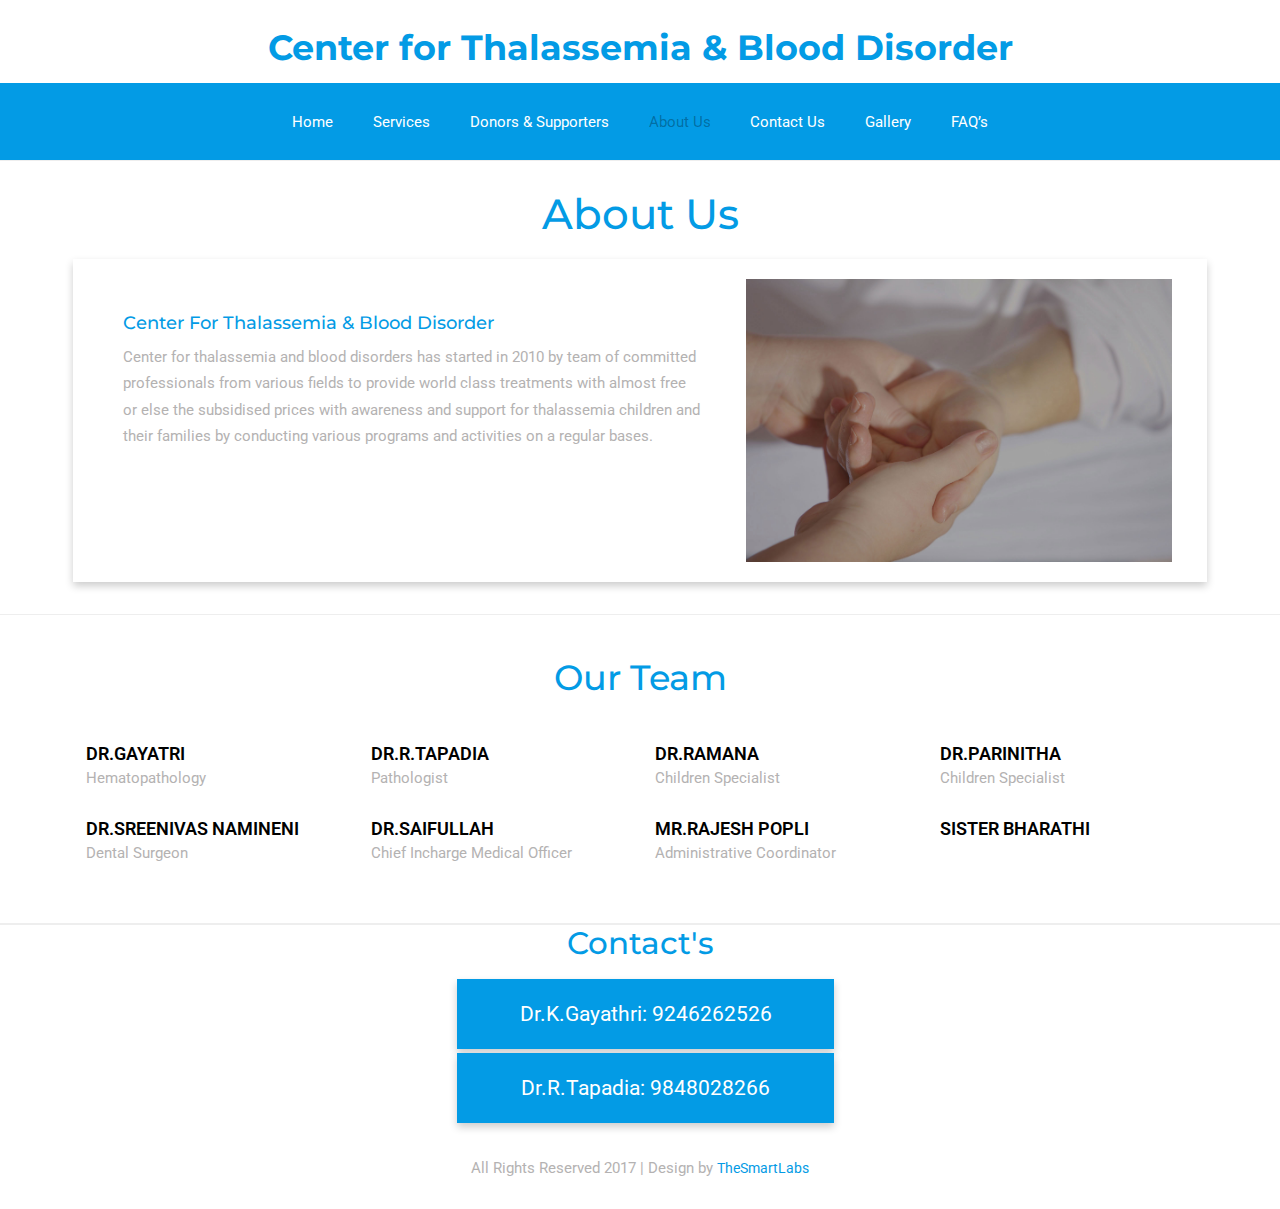
<file: about.html>
<!DOCTYPE html>
<html>
<head>
<title>Center for Thalassemia & Blood Disorder</title>
<link href="css/bootstrap.css" rel="stylesheet" type="text/css" media="all" />
<!-- jQuery (necessary for Bootstrap's JavaScript plugins) -->
<script src="js/jquery.min.js"></script>
<!-- Custom Theme files -->
<!--theme-style-->
<link href="css/style.css" rel="stylesheet" type="text/css" media="all" />
<!--//theme-style-->
<meta name="viewport" content="width=device-width, initial-scale=1">
<meta http-equiv="Content-Type" content="text/html; charset=utf-8" />
<meta name="keywords" content="" />
<script type="application/x-javascript"> addEventListener("load", function() { setTimeout(hideURLbar, 0); }, false); function hideURLbar(){ window.scrollTo(0,1); } </script>
<!--fonts-->
<link href='http://fonts.googleapis.com/css?family=Montserrat:400,700' rel='stylesheet' type='text/css'>
<link href='http://fonts.googleapis.com/css?family=Roboto:400,100,300,500,700,900' rel='stylesheet' type='text/css'>
<!--//fonts-->
<script src="js/responsiveslides.min.js"></script>
<script>
    $(function () {
      $("#slider").responsiveSlides({
      	auto: true,
      	nav: true,
      	speed: 500,
        namespace: "callbacks",
        pager: true,
      });
    });
  </script>
</head>
<body>
<!--header-->
	<div class="header">

		<div class="header-bottom">
			<div class="container">
				<div class="logo">
					<h1><a href="index.html">Center for Thalassemia & Blood Disorder</a></h1>

				</div>
			</div>
		</div>
    <div class="header-top">
  		<div class="container">

				<div class="top-nav">
					<span class="menu"><img src="images/menu.png" alt=""> </span>

          <ul>
            <li><a href="index.html">Home</a><span></span></li>

            <li><a href="services.html">Services</a><span></span></li>
            <li><a href="donor.html">Donors & Supporters</a><span></span></li>
            <li><a href="about.html" style="color:rgba(0, 0, 0, 0.3);">About Us</a><span></span></li>
            <li><a href="contact.html">Contact Us</a><span></span></li>
            <li><a href="gallery.html" >Gallery</a></li>
            <li><a href="faq.html">FAQ’s</a></li>
          </ul>
					<!--script-->
				<script>
					$("span.menu").click(function(){
						$(".top-nav ul").slideToggle(500, function(){
						});
					});
			</script>
				</div>

  			</div>
  		</div>
	</div>
	  	  <!---->

	<div class="about">
			<div class="container">
				<div class="about-left">
					<h2>About Us</h2>
						<div class="card about-bottom">
							<div class="col-md-7 about-grid" style="padding: 30px;">
								<h6><a href="index.html">Center For Thalassemia & Blood Disorder</a></h6>
								<p>Center for thalassemia and blood disorders has started in 2010 by team of committed professionals from various fields to provide world class treatments with almost free or else the subsidised prices with awareness and support for thalassemia children and their families by conducting various programs and activities on a regular bases.</p>
							</div>
							<div class="col-md-5 about-grid1">
								<a href="single.html" >
									<img src="images/1m.jpg" alt="" class="img-responsive ">
								</a>
							</div>
						<div class="clearfix"> </div>
					</div>
				</div>
			</div>
			<!---->
			<div class=" in-profile">
			<div class="container">
				<h3 style="text-align:center;">Our Team</h3>
				<div class="team-left ">
					<div class="col-md-3 team-top">
					<a href="single.html"><!--<img class="img-responsive" src="images/te3.jpg" alt="">--></a>
						<h6>Dr.Gayatri</h6>
						<p>Hematopathology</p>
					</div>
					<div class="col-md-3 team-top ">
						<a href="single.html"><!--<img class="img-responsive  " src="images/te3.jpg" alt="">--></a>
						<h6>Dr.R.Tapadia</h6>
						<p>Pathologist</p>
					</div>
					<div class="col-md-3 team-top">
						<a href="single.html"><!--<img class="img-responsive  " src="images/te3.jpg" alt="">--></a>
						<h6>Dr.Ramana</h6>
						<p>Children Specialist</p>
					</div>
					<div class="col-md-3 team-top">
						<a href="single.html"><!--<img class="img-responsive  " src="images/te3.jpg" alt="">--></a>
						<h6>Dr.Parinitha</h6>
						<p>Children Specialist</p>
					</div>
					<div class="col-md-3 team-top" style="margin-top:10px;">
						<a href="single.html"><!--<img class="img-responsive  " src="images/te3.jpg" alt="">--></a>
						<h6>Dr.Sreenivas Namineni</h6>
						<p>Dental Surgeon</p>
					</div>
					<div class="col-md-3 team-top" style="margin-top:10px;">
						<a href="single.html"><!--<img class="img-responsive  " src="images/te3.jpg" alt="">--></a>
						<h6>Dr.Saifullah</h6>
						<p>Chief Incharge Medical Officer</p>
					</div>
					<div class="col-md-3 team-top" style="margin-top:10px;">
						<a href="single.html"><!--<img class="img-responsive  " src="images/te3.jpg" alt="">--></a>
						<h6>Mr.Rajesh Popli</h6>
						<p>Administrative Coordinator</p>
					</div>
					<div class="col-md-3 team-top" style="margin-top:10px;">
						<a href="single.html"><!--<img class="img-responsive  " src="images/te3.jpg" alt="">--></a>
						<h6>Sister Bharathi</h6>

					</div>
					<div class="clearfix"> </div>
				</div>
			</div>
			</div>
			<!---->

		<!---->
</div>
<div class="footer">
<div class="footer-mid">
		<div class="container">

      <div class="col-md-12 col-xs-12 grid1">
        <h3 style="text-align:center;font-size:2.2em;">Contact's</h3>

  <div class="row col-md-offset-4">
  <div class="col-md-6 card" style="background:#039BE5">
        <p style="text-align:center;color:#fff">Dr.K.Gayathri: <a href="tel:9246262526" style="color:#fff">9246262526</a></p>

      </div>
      <div class="col-md-6 card" style="background:#039BE5;">
        <p style="text-align:center;color:#fff">Dr.R.Tapadia: <a href="tel:9848028266" style="color:#fff">9848028266</a></p>
      </div>
      </div>
    </div>


			<div class="clearfix"> </div>
		</div>
	</div>
	<div class="container">
			<div class="class-footer">
				 <p class="footer-grid">All Rights Reserved 2017 | Design by <a href="http://thesmartlabs.com/" target="_blank">TheSmartLabs</a> </p>
			</div>
	 </div>
</div>
 </body>
 <script>
 $(window).on("scroll", function() {
    if($(window).scrollTop() > 100) {
        $(".header-top").addClass("navbar-fixed-top");
        console.log("hello");
    } else {
       $(".header-top").removeClass("navbar-fixed-top");
    }
});
 </script>
</html>
</file>
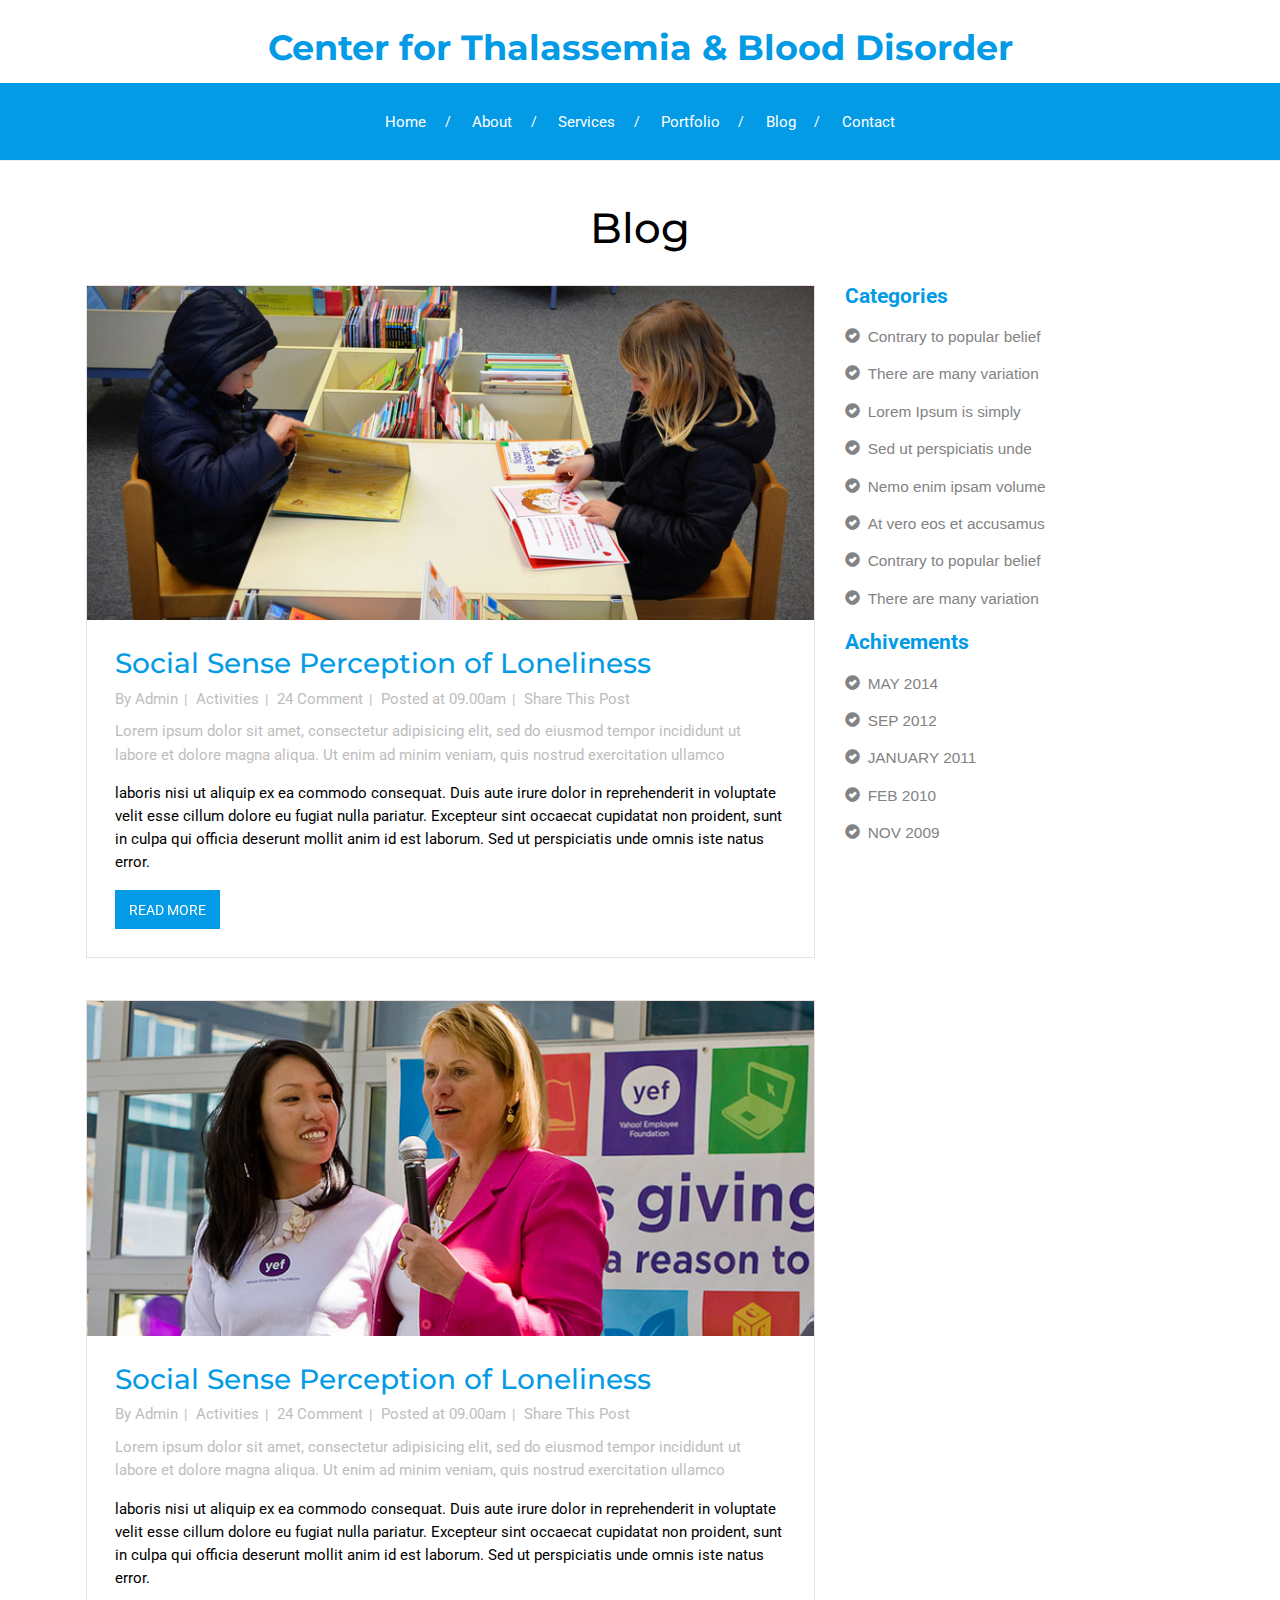
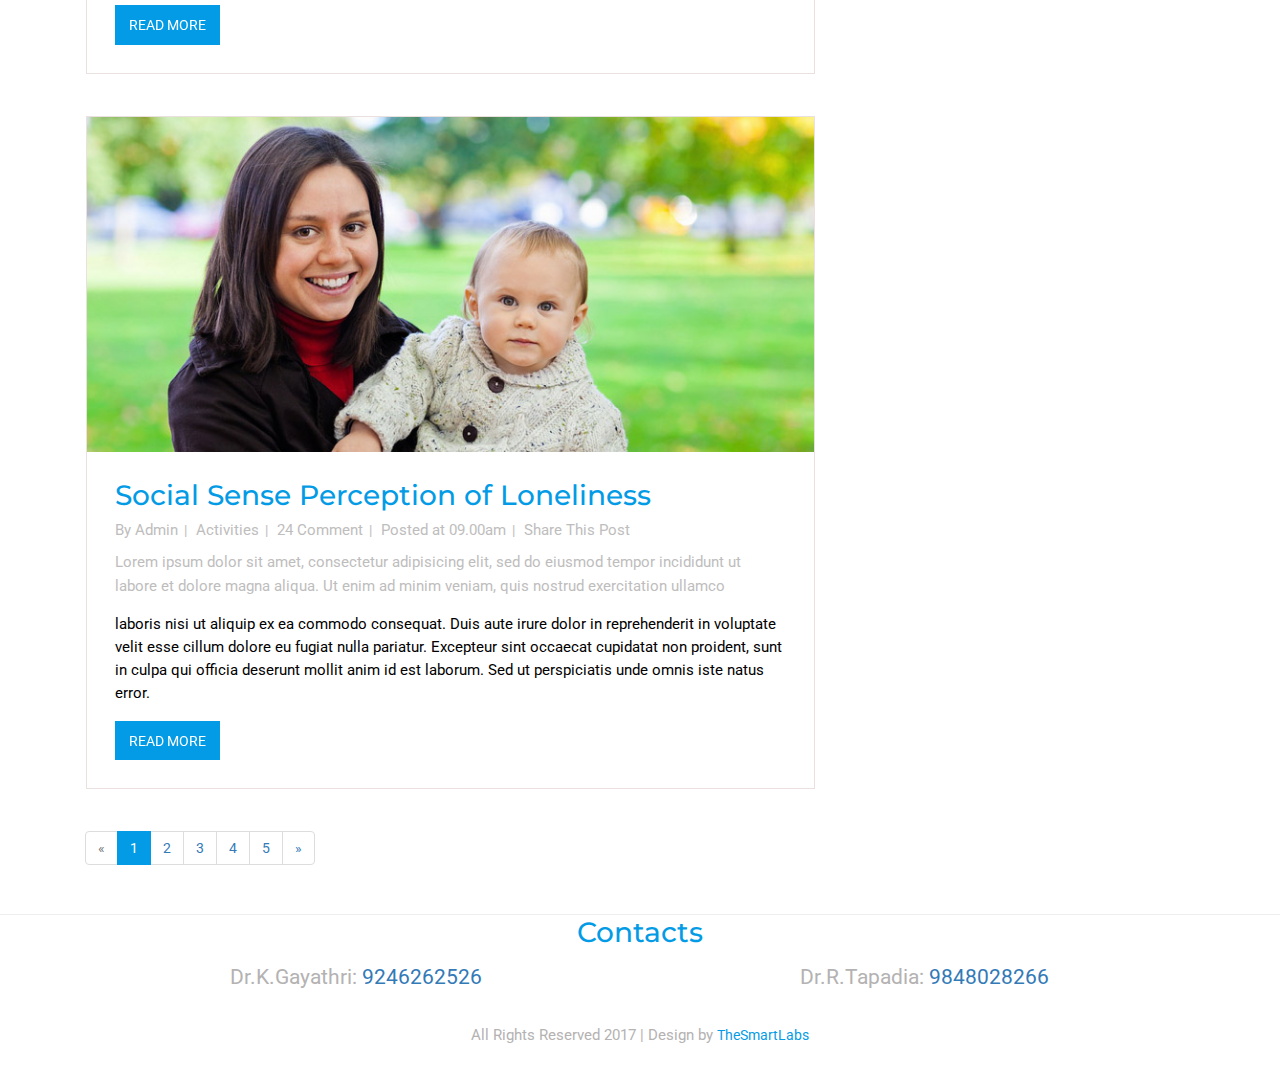
<file: blog.html>
<!DOCTYPE html>
<html>
<head>
<title>Center for Thalassemia & Blood Disorder</title>
<link href="css/bootstrap.css" rel="stylesheet" type="text/css" media="all" />
<!-- jQuery (necessary for Bootstrap's JavaScript plugins) -->
<script src="js/jquery.min.js"></script>
<!-- Custom Theme files -->
<!--theme-style-->
<link href="css/style.css" rel="stylesheet" type="text/css" media="all" />
<!--//theme-style-->
<meta name="viewport" content="width=device-width, initial-scale=1">
<meta http-equiv="Content-Type" content="text/html; charset=utf-8" />
<meta name="keywords" content="" />
<script type="application/x-javascript"> addEventListener("load", function() { setTimeout(hideURLbar, 0); }, false); function hideURLbar(){ window.scrollTo(0,1); } </script>
<!--fonts-->
<link href='http://fonts.googleapis.com/css?family=Montserrat:400,700' rel='stylesheet' type='text/css'>
<link href='http://fonts.googleapis.com/css?family=Roboto:400,100,300,500,700,900' rel='stylesheet' type='text/css'>
<!--//fonts-->
<script src="js/responsiveslides.min.js"></script>
<script>
    $(function () {
      $("#slider").responsiveSlides({
      	auto: true,
      	nav: true,
      	speed: 500,
        namespace: "callbacks",
        pager: true,
      });
    });
  </script>
</head>
<body>
<!--header-->
	<div class="header">

		<div class="header-bottom">
			<div class="container">
				<div class="logo">
					<h1><a href="index.html">Center for Thalassemia & Blood Disorder</a></h1>

				</div>
			</div>
		</div>
    <div class="header-top">
  		<div class="container">

  				<div class="top-nav">
  					<span class="menu"><img src="images/menu.png" alt=""> </span>

  					<ul>
  						<li class=""><a href="index.html"  >Home</a><span>/</span></li>
  						<li><a href="about.html" >About</a><span>/</span></li>
  						<li><a href="services.html"  >Services</a><span>/</span></li>
  						<li><a href="donor.html">Portfolio</a><span>/</span></li>
  						<li><a href="blog.html"  >Blog</a><span>/</span></li>
  						<li><a href="faq.html" >Contact</a></li>
  					</ul>

  					<!--script-->
  				<script>
  					$("span.menu").click(function(){
  						$(".top-nav ul").slideToggle(500, function(){
  						});
  					});
  			</script>
  				</div>

  			</div>
  		</div>
	</div>
<!---->

	  	  <!---->

  <div class="blog">
			<div class="container">
			<h2>Blog</h2>
			<div class="col-md-8 ">
				<div class=" single-grid">
					<a href="single.html"><img class="img-responsive" src="images/bo.jpg" alt="" /></a>
					<div class="lone-line">
						<h4><a href="single.html">Social Sense Perception of Loneliness</a></h4>
						<ul class="sin-grid">
							<li><span>By</span><a href="single.html"> Admin</a><b>|</b></li>
							<li><a href="single.html">Activities</a><b>|</b></li>
							<li><a href="single.html">24 Comment</a><b>|</b></li>
							<li><span>Posted at 09.00am</span><b>|</b></li>
							<li><a href="single.html">Share This Post</a></li>
						</ul>
						<p>Lorem ipsum dolor sit amet, consectetur adipisicing elit, sed do eiusmod tempor incididunt ut labore et dolore magna aliqua. Ut enim ad minim veniam, quis nostrud exercitation ullamco</p>
						<p class="ut"> laboris nisi ut aliquip ex ea commodo consequat. Duis aute irure dolor in reprehenderit in voluptate velit esse cillum dolore eu fugiat nulla pariatur. Excepteur sint occaecat cupidatat non proident, sunt in culpa qui officia deserunt mollit anim id est laborum. Sed ut perspiciatis unde omnis iste natus error.</p>
						<a class="hvr-rectangle-out" href="#">READ MORE</a>
					</div>
				</div>
					<div class=" single-grid">
					<a href="single.html"><img class="img-responsive" src="images/bo1.jpg" alt="" /></a>
					<div class="lone-line">
						<h4><a href="single.html">Social Sense Perception of Loneliness</a></h4>
						<ul class="sin-grid">
							<li><span>By</span><a href="single.html"> Admin</a><b>|</b></li>
							<li><a href="single.html">Activities</a><b>|</b></li>
							<li><a href="single.html">24 Comment</a><b>|</b></li>
							<li><span>Posted at 09.00am</span><b>|</b></li>
							<li><a href="single.html">Share This Post</a></li>
						</ul>
						<p>Lorem ipsum dolor sit amet, consectetur adipisicing elit, sed do eiusmod tempor incididunt ut labore et dolore magna aliqua. Ut enim ad minim veniam, quis nostrud exercitation ullamco</p>
						<p class="ut"> laboris nisi ut aliquip ex ea commodo consequat. Duis aute irure dolor in reprehenderit in voluptate velit esse cillum dolore eu fugiat nulla pariatur. Excepteur sint occaecat cupidatat non proident, sunt in culpa qui officia deserunt mollit anim id est laborum. Sed ut perspiciatis unde omnis iste natus error.</p>
						<a class="hvr-rectangle-out" href="#">READ MORE</a>
					</div>
				</div>
					<div class=" single-grid">
					<a href="single.html"><img class="img-responsive" src="images/bo2.jpg" alt="" /></a>
					<div class="lone-line">
						<h4><a href="single.html">Social Sense Perception of Loneliness</a></h4>
						<ul class="sin-grid">
							<li><span>By</span><a href="single.html"> Admin</a><b>|</b></li>
							<li><a href="single.html">Activities</a><b>|</b></li>
							<li><a href="single.html">24 Comment</a><b>|</b></li>
							<li><span>Posted at 09.00am</span><b>|</b></li>
							<li><a href="single.html">Share This Post</a></li>
						</ul>
						<p>Lorem ipsum dolor sit amet, consectetur adipisicing elit, sed do eiusmod tempor incididunt ut labore et dolore magna aliqua. Ut enim ad minim veniam, quis nostrud exercitation ullamco</p>
						<p class="ut"> laboris nisi ut aliquip ex ea commodo consequat. Duis aute irure dolor in reprehenderit in voluptate velit esse cillum dolore eu fugiat nulla pariatur. Excepteur sint occaecat cupidatat non proident, sunt in culpa qui officia deserunt mollit anim id est laborum. Sed ut perspiciatis unde omnis iste natus error.</p>
						<a class="hvr-rectangle-out" href="#">READ MORE</a>
					</div>
				</div>
				</div>
				<div class="col-md-3 categories-grid">
				<div class="grid-categories">
					<h4>Categories</h4>
					<ul class="popular ">
						<li><a href="#"><i class="glyphicon glyphicon-ok-sign"> </i>Contrary to popular belief</a></li>
						<li><a href="#"><i class="glyphicon glyphicon-ok-sign"> </i>There are many variation</a></li>
						<li><a href="#"><i class="glyphicon glyphicon-ok-sign"> </i>Lorem Ipsum is simply</a></li>
						<li><a href="#"><i class="glyphicon glyphicon-ok-sign"> </i>Sed ut perspiciatis unde</a></li>
						<li><a href="#"><i class="glyphicon glyphicon-ok-sign"> </i>Nemo enim ipsam volume</a></li>
						<li><a href="#"><i class="glyphicon glyphicon-ok-sign"> </i>At vero eos et accusamus</a></li>
						<li><a href="#"><i class="glyphicon glyphicon-ok-sign"> </i>Contrary to popular belief</a></li>
						<li><a href="#"><i class="glyphicon glyphicon-ok-sign"> </i>There are many variation</a></li>
					</ul>
				</div>
				<div class="grid-categories">
					<h4>Achivements</h4>
					<ul class="popular popular-in">
						<li><a href="#"><i class="glyphicon glyphicon-ok-sign"> </i>MAY 2014</a></li>
						<li><a href="#"><i class="glyphicon glyphicon-ok-sign"> </i>SEP 2012</a></li>
						<li><a href="#"><i class="glyphicon glyphicon-ok-sign"> </i>JANUARY 2011</a></li>
						<li><a href="#"><i class="glyphicon glyphicon-ok-sign"> </i>FEB 2010</a></li>
						<li><a href="#"><i class="glyphicon glyphicon-ok-sign"> </i>NOV 2009</a></li>
					</ul>
				</div>
			</div>
				<div class="clearfix"> </div>
			<nav>
				  <ul class="pagination">
					<li class="disabled"><a href="#" aria-label="Previous"><span aria-hidden="true">&laquo;</span></a></li>
					<li class="active"><a href="#">1 <span class="sr-only">(current)</span></a></li>
					<li ><a href="#">2 <span class="sr-only"></span></a></li>
					<li ><a href="#">3 <span class="sr-only"></span></a></li>
					<li ><a href="#">4 <span class="sr-only"></span></a></li>
					<li ><a href="#">5 <span class="sr-only"></span></a></li>
					 <li> <a href="#" aria-label="Next"><span aria-hidden="true">&raquo;</span> </a> </li>
				  </ul>
				</nav>
			</div>
	</div>
	<div class="footer">
	<div class="footer-mid">
			<div class="container">

				<div class="col-md-12 col-xs-12 grid1">
					<h3 style="text-align:center;">Contacts</h3>

					<div class="row">
						<div class="col-md-6">
										<p style="text-align:center;">Dr.K.Gayathri: <a href="tel:9246262526">9246262526</a></p>

									</div>
									<div class="col-md-6">
										<p style="text-align:center;">Dr.R.Tapadia: <a href="tel:9848028266">9848028266</a></p>
									</div>
									</div>
				</div>


				<div class="clearfix"> </div>
			</div>
		</div>
		<div class="container">
				<div class="class-footer">
					 <p class="footer-grid">All Rights Reserved 2017 | Design by <a href="http://thesmartlabs.com/" target="_blank">TheSmartLabs</a> </p>
				</div>
		 </div>
	</div>
 </body>
 <script>
 $(window).on("scroll", function() {
    if($(window).scrollTop() > 100) {
        $(".header-top").addClass("navbar-fixed-top");
        console.log("hello");
    } else {
       $(".header-top").removeClass("navbar-fixed-top");
    }
});
 </script>
</html>
</file>
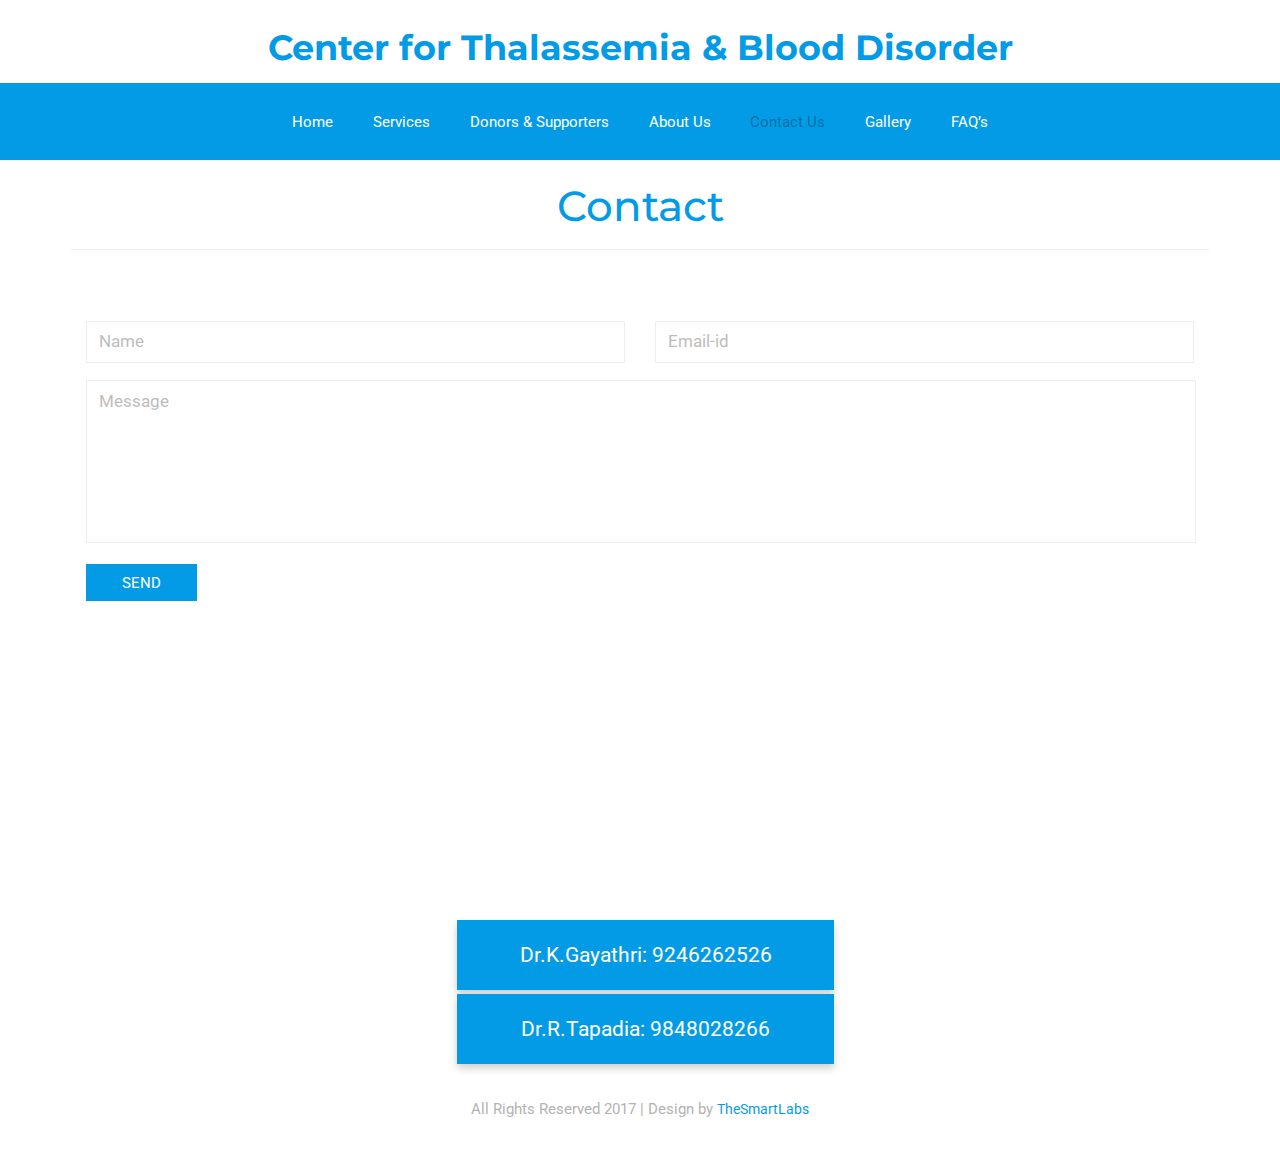
<file: contact.html>
<!DOCTYPE html>
<html>
<head>
<title>Center for Thalassemia & Blood Disorder</title>
<link href="css/bootstrap.css" rel="stylesheet" type="text/css" media="all" />
<!-- jQuery (necessary for Bootstrap's JavaScript plugins) -->
<script src="js/jquery.min.js"></script>
<!-- Custom Theme files -->
<!--theme-style-->
<link href="css/style.css" rel="stylesheet" type="text/css" media="all" />
<!--//theme-style-->
<meta name="viewport" content="width=device-width, initial-scale=1">
<meta http-equiv="Content-Type" content="text/html; charset=utf-8" />
<meta name="keywords" content="" />
<script type="application/x-javascript"> addEventListener("load", function() { setTimeout(hideURLbar, 0); }, false); function hideURLbar(){ window.scrollTo(0,1); } </script>
<!--fonts-->
<link href='http://fonts.googleapis.com/css?family=Montserrat:400,700' rel='stylesheet' type='text/css'>
<link href='http://fonts.googleapis.com/css?family=Roboto:400,100,300,500,700,900' rel='stylesheet' type='text/css'>
<!--//fonts-->
<script src="js/responsiveslides.min.js"></script>
<script>
    $(function () {
      $("#slider").responsiveSlides({
      	auto: true,
      	nav: true,
      	speed: 500,
        namespace: "callbacks",
        pager: true,
      });
    });
  </script>
</head>
<body>
<!--header-->
	<div class="header">

		<div class="header-bottom">
			<div class="container">
				<div class="logo">
					<h1><a href="index.html">Center for Thalassemia & Blood Disorder</a></h1>

				</div>
			</div>
		</div>
    <div class="header-top">
  		<div class="container">

				<div class="top-nav">
					<span class="menu"><img src="images/menu.png" alt=""> </span>

          <ul>
            <li><a href="index.html">Home</a><span></span></li>

            <li><a href="services.html">Services</a><span></span></li>
            <li><a href="donor.html">Donors & Supporters</a><span></span></li>
            <li><a href="about.html" >About Us</a><span></span></li>
            <li><a href="contact.html" style="color:rgba(0, 0, 0, 0.3);">Contact Us</a><span></span></li>
            <li><a href="gallery.html" >Gallery</a></li>
            <li><a href="faq.html">FAQ’s</a></li>
          </ul>


					<!--script-->
				<script>
					$("span.menu").click(function(){
						$(".top-nav ul").slideToggle(500, function(){
						});
					});
			</script>
				</div>

  			</div>
  		</div>
	</div>
<!---->
 <div class="contact">
	<div class="container">

			<h2 style="padding-top:20px">Contact</h2>
      <hr>
			<form>
					<div class="contact-grid">
						<div class="col-md-6 contact-us">
							<input type="text" value="Name" onfocus="this.value='';" onblur="if (this.value == '') {this.value = 'Name';}">
						</div>
						<div class="col-md-6 contact-us">
							<input type="text" value="Email-id" onfocus="this.value='';" onblur="if (this.value == '') {this.value = 'Email';}">
						</div>
						<div class="clearfix"> </div>
					</div>
					<textarea cols="77" rows="6" value=" " onfocus="this.value='';" onblur="if (this.value == '') {this.value = 'Message';}">Message</textarea>
					<div class="send ">
						<input type="submit" value="SEND" >
					</div>
				</form>
				</div>
				<div class="map">
					<iframe frameborder="0" style="border:0" src="https://www.google.com/maps/embed/v1/search?q=Lifeline%20Tapadia%20Diagnostic%20Services%2C%20Hyderabad%2C%20India&key=AIzaSyAWBEi5g9OQ4CAXg7sd0nN368H0uZa_KEg" allowfullscreen></iframe>
				</div>
			</div>


			<div class="footer">
			<div class="footer-mid" style="border-top:none;">
					<div class="container">

            <div class="col-md-12 col-xs-12 grid1">


    <div class="row col-md-offset-4">
      <div class="col-md-6 card" style="background:#039BE5">
    					<p style="text-align:center;color:#fff">Dr.K.Gayathri: <a href="tel:9246262526" style="color:#fff">9246262526</a></p>

            </div>
            <div class="col-md-6 card" style="background:#039BE5;">
              <p style="text-align:center;color:#fff">Dr.R.Tapadia: <a href="tel:9848028266" style="color:#fff">9848028266</a></p>
            </div>
    				</div>
          </div>

						<div class="clearfix"> </div>
					</div>
				</div>
				<div class="container">
						<div class="class-footer">
							 <p class="footer-grid">All Rights Reserved 2017 | Design by <a href="http://thesmartlabs.com/" target="_blank">TheSmartLabs</a> </p>
						</div>
				 </div>
			</div>
 </body>
 <script>
 $(window).on("scroll", function() {
    if($(window).scrollTop() > 100) {
        $(".header-top").addClass("navbar-fixed-top");
        console.log("hello");
    } else {
       $(".header-top").removeClass("navbar-fixed-top");
    }
});
 </script>
</html>
</file>
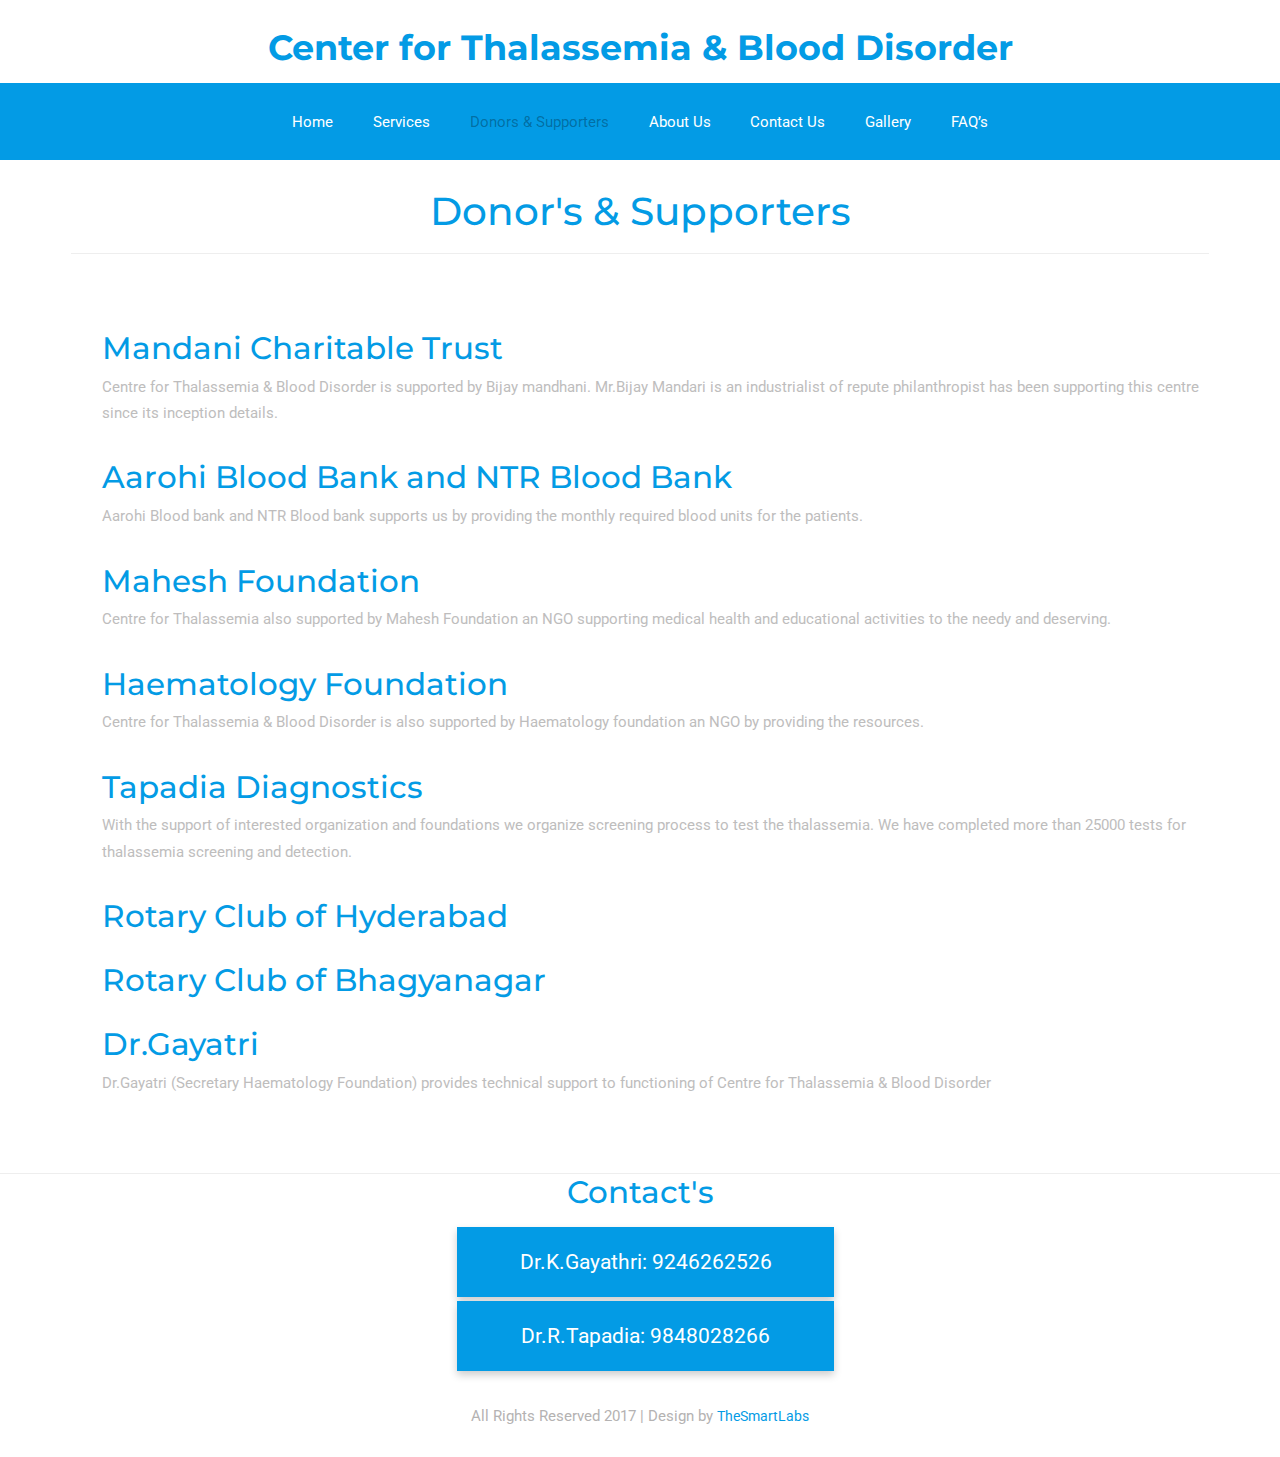
<file: donor.html>
<!DOCTYPE html>
<html>
<head>
<title>Center for Thalassemia & Blood Disorder</title>
<link href="css/bootstrap.css" rel="stylesheet" type="text/css" media="all" />
<!-- jQuery (necessary for Bootstrap's JavaScript plugins) -->
<script src="js/jquery.min.js"></script>
<!-- Custom Theme files -->
<!--theme-style-->
<link href="css/style.css" rel="stylesheet" type="text/css" media="all" />
<!--//theme-style-->
<meta name="viewport" content="width=device-width, initial-scale=1">
<meta http-equiv="Content-Type" content="text/html; charset=utf-8" />
<meta name="keywords" content="" />
<script type="application/x-javascript"> addEventListener("load", function() { setTimeout(hideURLbar, 0); }, false); function hideURLbar(){ window.scrollTo(0,1); } </script>
<!--fonts-->
<link href='http://fonts.googleapis.com/css?family=Montserrat:400,700' rel='stylesheet' type='text/css'>
<link href='http://fonts.googleapis.com/css?family=Roboto:400,100,300,500,700,900' rel='stylesheet' type='text/css'>
<!--//fonts-->
<script src="js/responsiveslides.min.js"></script>
<script>
    $(function () {
      $("#slider").responsiveSlides({
      	auto: true,
      	nav: true,
      	speed: 500,
        namespace: "callbacks",
        pager: true,
      });
    });
  </script>
</head>
<body>
<!--header-->
	<div class="header">

		<div class="header-bottom">
			<div class="container">
				<div class="logo">
					<h1><a href="index.html">Center for Thalassemia & Blood Disorder</a></h1>

				</div>
			</div>
		</div>
    <div class="header-top">
  		<div class="container">

				<div class="top-nav">
					<span class="menu"><img src="images/menu.png" alt=""> </span>

          <ul>
            <li><a href="index.html">Home</a><span></span></li>

            <li><a href="services.html"  >Services</a><span></span></li>
            <li><a href="donor.html" style="color:rgba(0, 0, 0, 0.3);">Donors & Supporters</a><span></span></li>
            <li><a href="about.html" >About Us</a><span></span></li>
            <li><a href="contact.html">Contact Us</a><span></span></li>
            <li><a href="gallery.html" >Gallery</a></li>
            <li><a href="faq.html">FAQ’s</a></li>
          </ul>

					<!--script-->
				<script>
					$("span.menu").click(function(){
						$(".top-nav ul").slideToggle(500, function(){
						});
					});
			</script>
				</div>

  			</div>
  		</div>
	</div>
<!---->

<div class="container">
	<div class="content-mid">
		<h3 style="text-align:center">Donor's & Supporters</h3>
    <hr>
		<div class="container">
		<div class="service-bottom">
			<div class="col-md-12 service-top" style="padding-bottom:20px">
				<h3 style="padding-bottom:20px;padding:0px;">Mandani Charitable Trust</h3>
		<p class="para">Centre for Thalassemia & Blood Disorder is supported by Bijay mandhani. Mr.Bijay Mandari is an industrialist of repute philanthropist has been supporting this centre since its inception details.</p>

			</div>
			<div class="col-md-12 service-top" style="padding-bottom:20px">
				<h3 style="padding-bottom:20px;padding:0px;">Aarohi Blood Bank and NTR Blood Bank</h3>
			<p class="para">Aarohi Blood bank and NTR Blood bank supports us by providing the monthly  required blood units for the patients.</p>

			</div>
			<div class="col-md-12 service-top" style="padding-bottom:20px">
				<h3 style="padding-bottom:20px;padding:0px;">Mahesh Foundation</h3>
			<p class="para">Centre for Thalassemia also supported by Mahesh Foundation an NGO supporting medical health and educational activities to the needy and deserving.</p>

			</div>
			<div class="col-md-12 service-top" style="padding-bottom:20px">
				<h3 style="padding-bottom:20px;padding:0px;">Haematology Foundation</h3>
			<p class="para">Centre for Thalassemia & Blood Disorder is also supported by Haematology foundation an NGO by providing the resources.</p>

			</div>
			<div class="col-md-12 service-top" style="padding-bottom:20px">
				<h3 style="padding-bottom:20px;padding:0px;">Tapadia Diagnostics</h3>
			<p class="para">With the support of interested organization and foundations we organize screening process to test the thalassemia. We have completed more than 25000 tests for thalassemia screening and  detection.</p>

			</div>
			<div class="col-md-12 service-top" style="padding-bottom:30px">
				<h3 style="padding-bottom:40px;padding:0px;">Rotary Club of Hyderabad</h3>

			</div>
			<div class="col-md-12 service-top" style="padding-bottom:30px">
				<h3 style="padding-bottom:40px;padding:0px;">Rotary Club of Bhagyanagar</h3>

			</div>
			<div class="col-md-12 service-top" style="padding-bottom:30px">
				<h3 style="padding-bottom:20px;padding:0px;">Dr.Gayatri</h3>
			<p class="para">Dr.Gayatri (Secretary Haematology Foundation) provides technical support to functioning of Centre for Thalassemia & Blood Disorder</p>

			</div>
		</div>

		</div>
	</div>

</div>

	<div class="footer">
	<div class="footer-mid">
			<div class="container">

        <div class="col-md-12 col-xs-12 grid1">
					<h3 style="text-align:center;font-size:2.2em;">Contact's</h3>

<div class="row col-md-offset-4">
  <div class="col-md-6 card" style="background:#039BE5">
					<p style="text-align:center;color:#fff">Dr.K.Gayathri: <a href="tel:9246262526" style="color:#fff">9246262526</a></p>

        </div>
        <div class="col-md-6 card" style="background:#039BE5;">
          <p style="text-align:center;color:#fff">Dr.R.Tapadia: <a href="tel:9848028266" style="color:#fff">9848028266</a></p>
        </div>
				</div>
      </div>


				<div class="clearfix"> </div>
			</div>
		</div>
		<div class="container">
				<div class="class-footer">
					 <p class="footer-grid">All Rights Reserved 2017 | Design by <a href="http://thesmartlabs.com/" target="_blank">TheSmartLabs</a> </p>
				</div>
		 </div>
	</div>
 </body>
 <script>
 $(window).on("scroll", function() {
    if($(window).scrollTop() > 100) {
        $(".header-top").addClass("navbar-fixed-top");
        console.log("hello");
    } else {
       $(".header-top").removeClass("navbar-fixed-top");
    }
});
 </script>
</html>
</file>
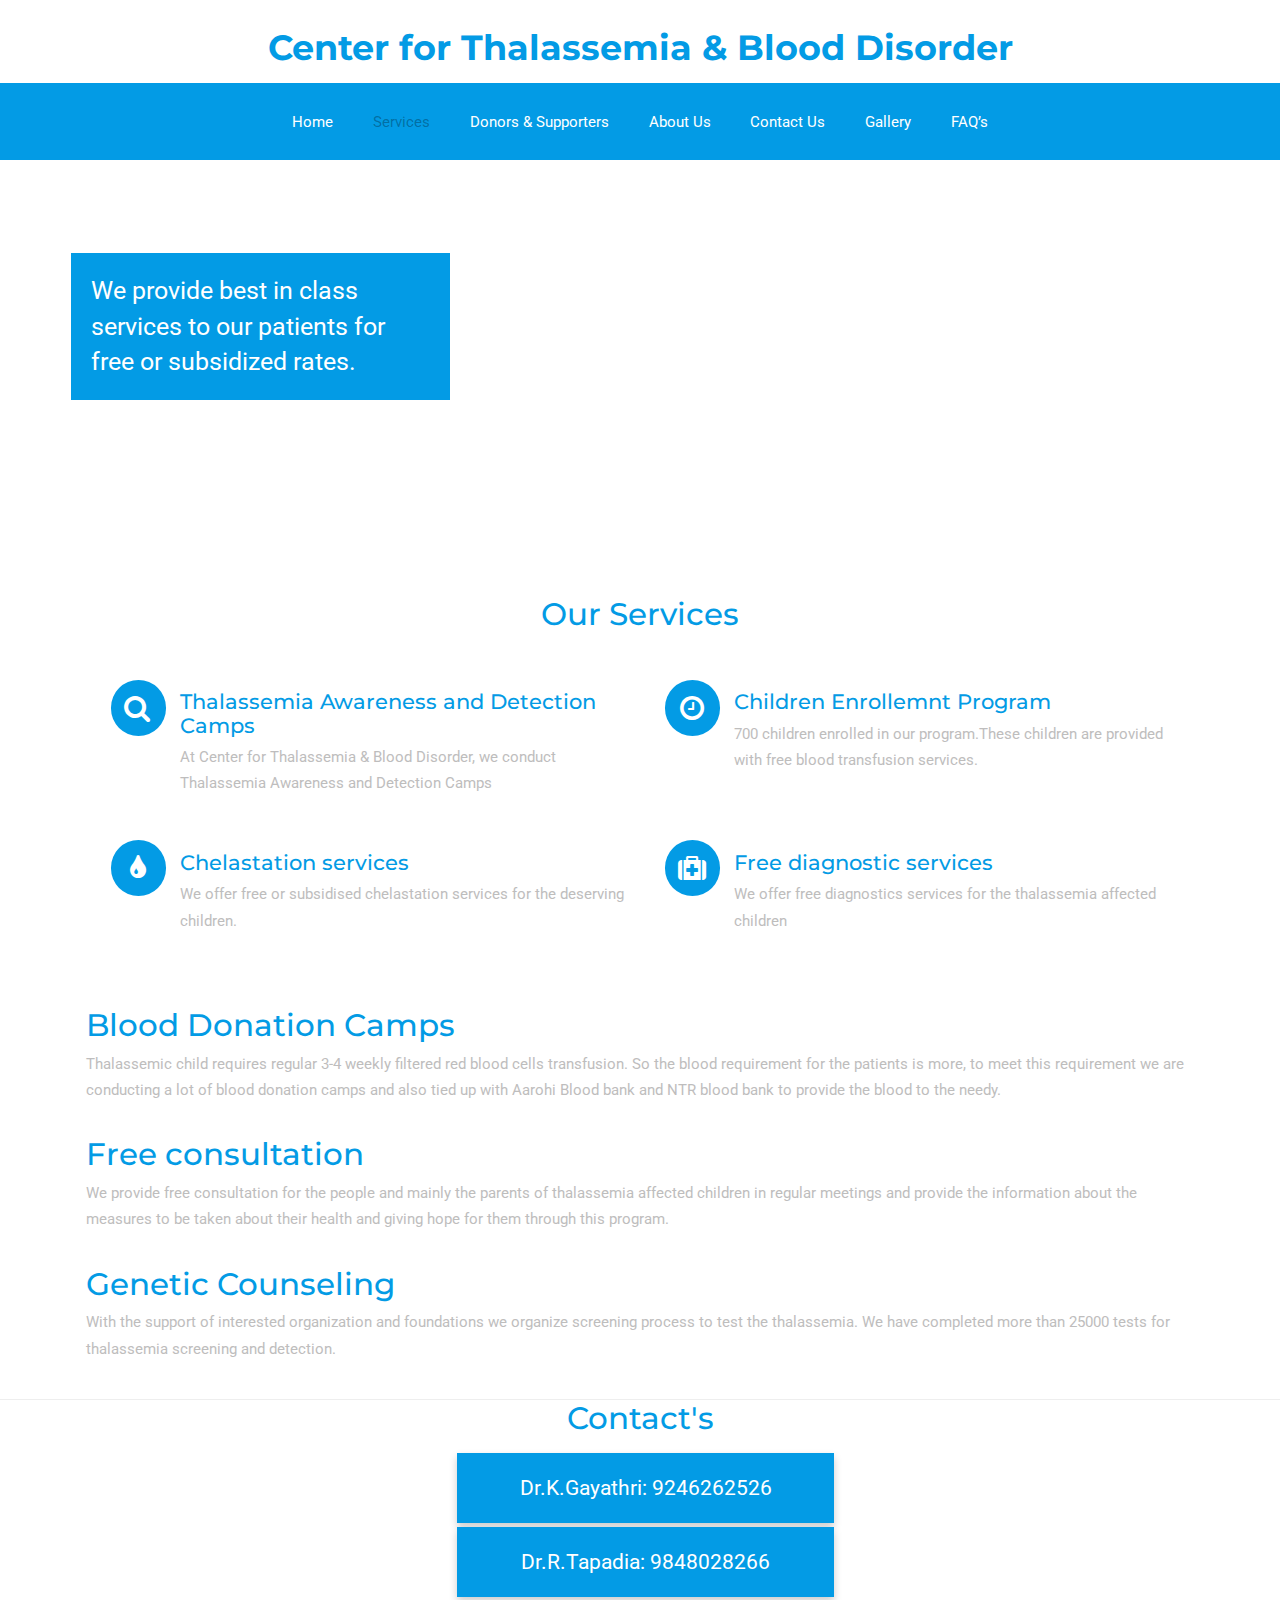
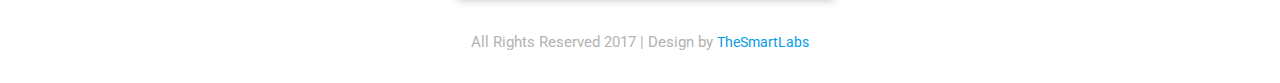
<file: services.html>
<!DOCTYPE html>
<html>
<head>
<title>Center for Thalassemia & Blood Disorder</title>
<link href="css/bootstrap.css" rel="stylesheet" type="text/css" media="all" />
<!-- jQuery (necessary for Bootstrap's JavaScript plugins) -->
<script src="js/jquery.min.js"></script>
<!-- Custom Theme files -->
<!--theme-style-->
<link href="css/style.css" rel="stylesheet" type="text/css" media="all" />
<!--//theme-style-->
<meta name="viewport" content="width=device-width, initial-scale=1">
<meta http-equiv="Content-Type" content="text/html; charset=utf-8" />
<meta name="keywords" content="" />
<script type="application/x-javascript"> addEventListener("load", function() { setTimeout(hideURLbar, 0); }, false); function hideURLbar(){ window.scrollTo(0,1); } </script>
<!--fonts-->
<link href='http://fonts.googleapis.com/css?family=Montserrat:400,700' rel='stylesheet' type='text/css'>
<link href='http://fonts.googleapis.com/css?family=Roboto:400,100,300,500,700,900' rel='stylesheet' type='text/css'>
<link href='https://cdnjs.cloudflare.com/ajax/libs/font-awesome/4.7.0/css/font-awesome.css' rel='stylesheet' type='text/css'>

<!--//fonts-->
<script src="js/responsiveslides.min.js"></script>
<script>
    $(function () {
      $("#slider").responsiveSlides({
      	auto: true,
      	nav: true,
      	speed: 500,
        namespace: "callbacks",
        pager: true,
      });
    });
  </script>
</head>
<body>
<!--header-->
	<div class="header">

		<div class="header-bottom">
			<div class="container">
				<div class="logo">
					<h1><a href="index.html">Center for Thalassemia & Blood Disorder</a></h1>

				</div>
			</div>
		</div>
    <div class="header-top">
  		<div class="container">

				<div class="top-nav">
					<span class="menu"><img src="images/menu.png" alt=""> </span>

          <ul>
            <li><a href="index.html">Home</a><span></span></li>

            <li><a href="services.html" style="color:rgba(0, 0, 0, 0.3);" >Services</a><span></span></li>
            <li><a href="donor.html">Donors & Supporters</a><span></span></li>
            <li><a href="about.html" >About Us</a><span></span></li>
            <li><a href="contact.html">Contact Us</a><span></span></li>
            <li><a href="gallery.html" >Gallery</a></li>
            <li><a href="faq.html">FAQ’s</a></li>
          </ul>

					<!--script-->
				<script>
					$("span.menu").click(function(){
						$(".top-nav ul").slideToggle(500, function(){
						});
					});
			</script>
				</div>

  			</div>
  		</div>
	</div>
<!---->
			<div class="services">

					<div class="col-mn">
			<div class="container">

					<div class="col-md-4" style="background:#039BE5;padding:20px;color:#fff;">

						<p class="" style="font-size:25px;">We provide best in class services to our patients for free or subsidized rates.</p>



				</div>
			</div>
		</div>
					<div class="container">
					<div class="service-bottom">
						<div class="col-md-12 service-top">
							<h3 style="text-align:center;padding-bottom:20px;">Our Services</h3>
							<div class=" service-top-bottom">
								<div class="col-md-6 ser-in">
									<i class="fa fa-search" aria-hidden="true" style="background: #039BE5;color: white;font-size: 2em;width: 55px;padding-left: 13px;margin-left: 10px;line-height: 2em;border-radius: 100px;"></i>
									<div class="service-on">
										<h4><a href="single.html">Thalassemia Awareness and Detection Camps</a></h4>
										<p>At Center for Thalassemia & Blood Disorder, we conduct Thalassemia Awareness and Detection Camps</p>

									</div>
									<div class="clearfix"> </div>
								</div>
								<div class="col-md-6 ser-in">
								<i class="fa fa-clock-o" aria-hidden="true" style="background: #039BE5;color: white;font-size: 2em;width: 55px;padding-left: 15px;margin-left: 10px;line-height: 2em;border-radius: 100px;"></i>
									<div class="service-on">
										<h4><a href="single.html">Children Enrollemnt Program</a></h4>
										<p>700 children enrolled in our program.These children are provided with free blood transfusion services.</p>

									</div>
									<div class="clearfix"> </div>
								</div>
								<div class="clearfix"> </div>
							</div>
							<div class=" service-top-bottom">
								<div class="col-md-6 ser-in">
									<i class="fa fa-tint" aria-hidden="true" style="background: #039BE5;color: white;font-size: 2em;width: 55px;padding-left: 19px;margin-left: 10px;line-height: 2em;border-radius: 100px;"></i>
									<div class="service-on">
										<h4><a href="single.html">Chelastation services</a></h4>
										<p>We offer free or subsidised chelastation services for the deserving children.</p>

									</div>
									<div class="clearfix"> </div>
								</div>
								<div class="col-md-6 ser-in">
									<i class="fa fa-medkit" aria-hidden="true" style="background: #039BE5;color: white;font-size: 2em;width: 55px;padding-left: 13px;margin-left: 10px;line-height: 2em;border-radius: 100px;"></i>
									<div class="service-on">
										<h4><a href="single.html">Free diagnostic services</a></h4>
										<p>We offer free diagnostics services for the thalassemia affected children</p>

									</div>
									<div class="clearfix"> </div>
								</div>
								<div class="clearfix"> </div>
							</div>
						</div>

						<div class="clearfix"> </div>
					</div>

				</div>
				<div class="container">
				<div class="service-bottom">
					<div class="col-md-12 service-top" style="padding-bottom:20px">
						<h3 style="padding-bottom:20px;padding:0px;">Blood Donation Camps</h3>
<p class="para">Thalassemic child requires regular 3-4 weekly filtered red blood cells transfusion. So the blood requirement for the patients is more, to meet this requirement we are conducting a lot of blood donation camps and also tied up with Aarohi Blood bank and NTR blood bank to provide the blood to the needy.</p>

					</div>
					<div class="col-md-12 service-top" style="padding-bottom:20px">
						<h3 style="padding-bottom:20px;padding:0px;">Free consultation</h3>
					<p class="para">We provide free consultation for the people and mainly the parents of thalassemia affected children in regular meetings and provide the information about the measures to be taken about their health and giving hope for them through this program.</p>

					</div>
					<div class="col-md-12 service-top" style="padding-bottom:20px">
						<h3 style="padding-bottom:20px;padding:0px;">Genetic Counseling</h3>
					<p class="para">With the support of interested organization and foundations we organize screening process to test the thalassemia. We have completed more than 25000 tests for thalassemia screening and  detection.</p>

					</div>

				</div>

			</div>
				</div>
				<div class="footer">
				<div class="footer-mid">
						<div class="container">

              <div class="col-md-12 col-xs-12 grid1">
      					<h3 style="text-align:center;font-size:2.2em;">Contact's</h3>

      <div class="row col-md-offset-4">
        <div class="col-md-6 card" style="background:#039BE5">
      					<p style="text-align:center;color:#fff">Dr.K.Gayathri: <a href="tel:9246262526" style="color:#fff">9246262526</a></p>

              </div>
              <div class="col-md-6 card" style="background:#039BE5;">
                <p style="text-align:center;color:#fff">Dr.R.Tapadia: <a href="tel:9848028266" style="color:#fff">9848028266</a></p>
              </div>
      				</div>
            </div>


							<div class="clearfix"> </div>
						</div>
					</div>
					<div class="container">
							<div class="class-footer">
								 <p class="footer-grid">All Rights Reserved 2017 | Design by <a href="http://thesmartlabs.com/" target="_blank">TheSmartLabs</a> </p>
							</div>
					 </div>
				</div>
 </body>
 <script>
 $(window).on("scroll", function() {
    if($(window).scrollTop() > 100) {
        $(".header-top").addClass("navbar-fixed-top");
        console.log("hello");
    } else {
       $(".header-top").removeClass("navbar-fixed-top");
    }
});
 </script>
</html>
</file>
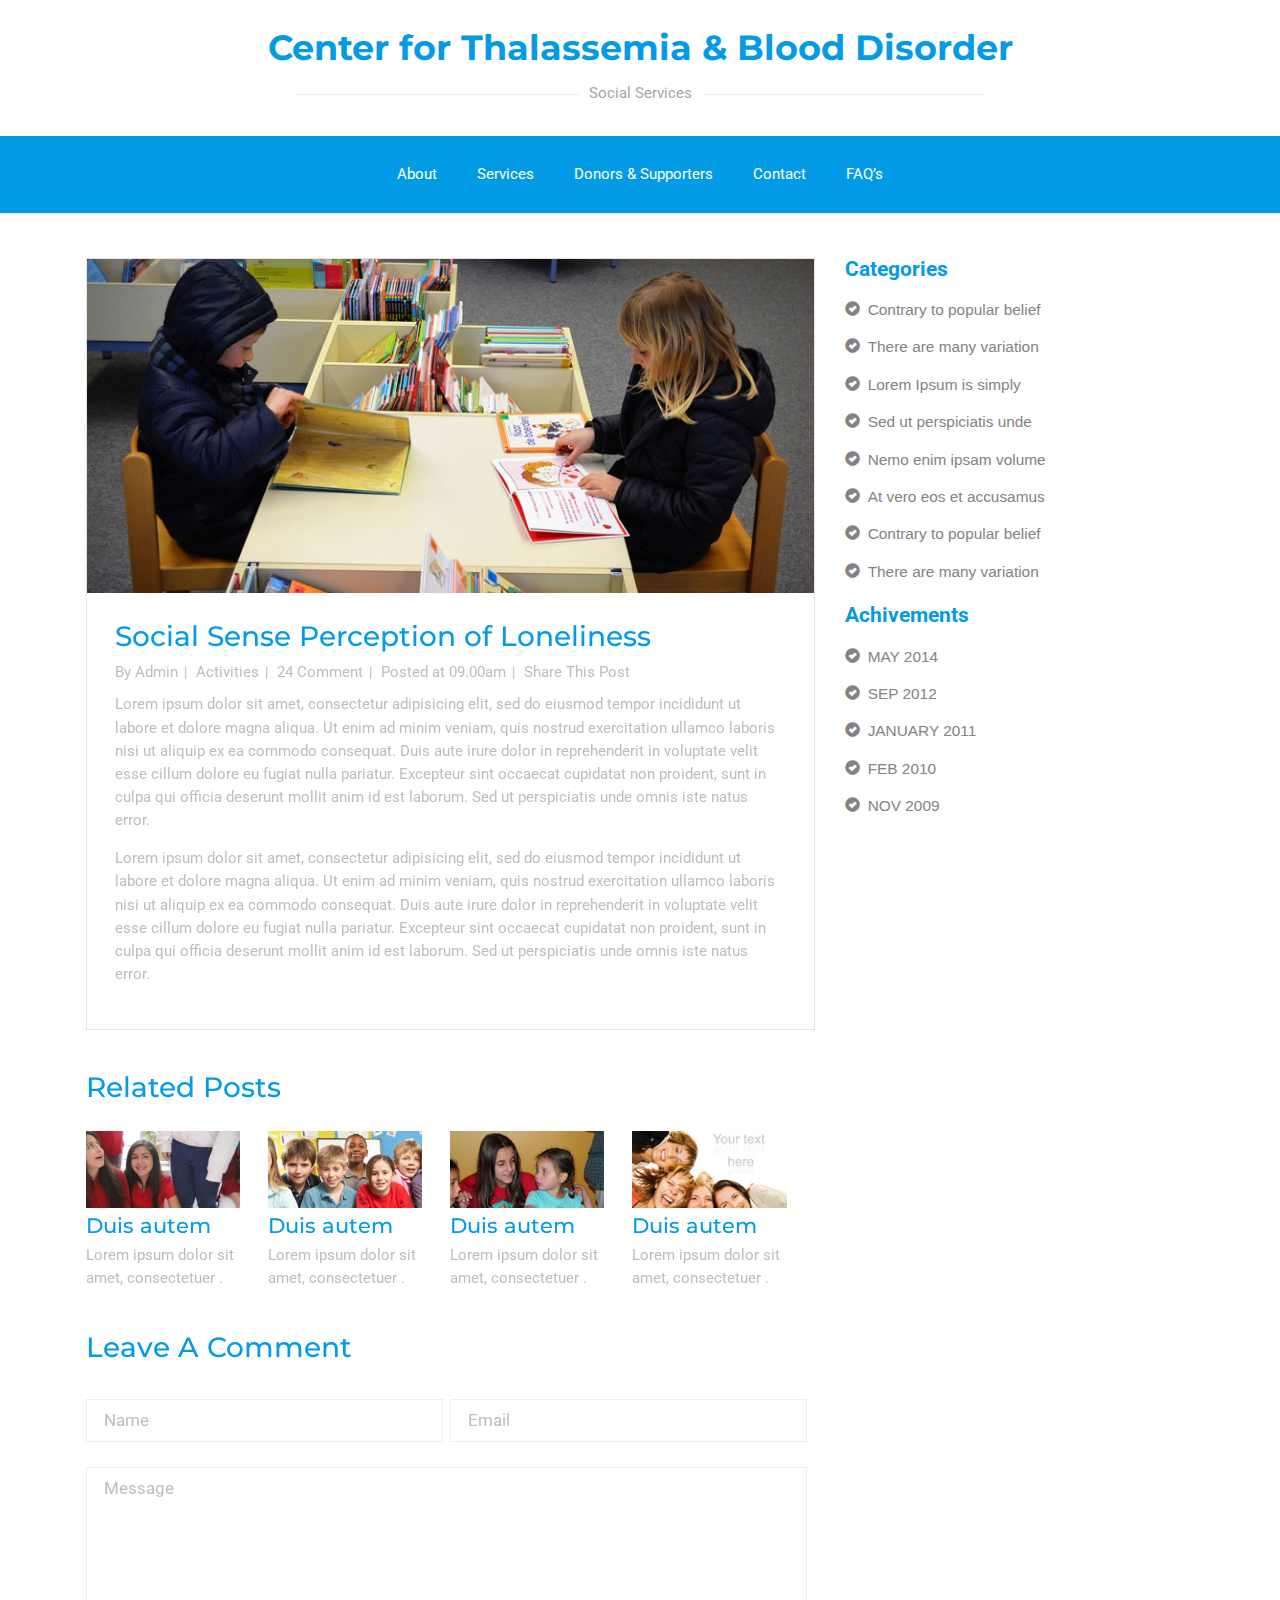
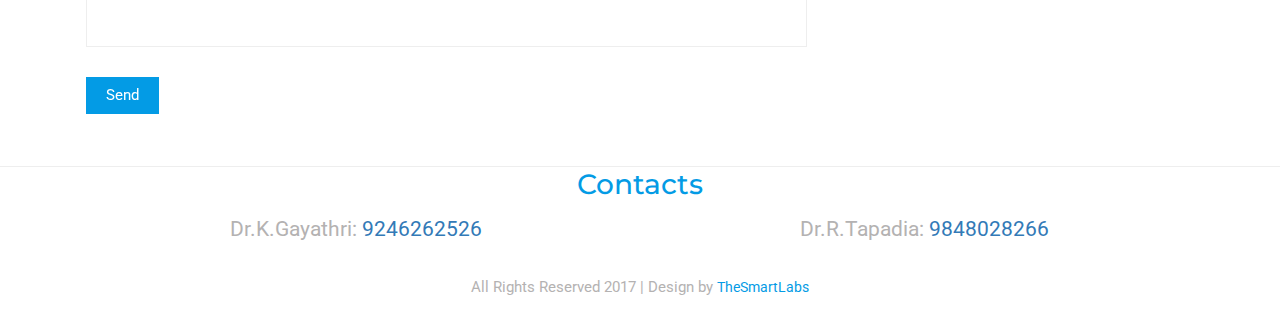
<file: single.html>
<!DOCTYPE html>
<html>
<head>
<title>Center for Thalassemia & Blood Disorder</title>
<link href="css/bootstrap.css" rel="stylesheet" type="text/css" media="all" />
<!-- jQuery (necessary for Bootstrap's JavaScript plugins) -->
<script src="js/jquery.min.js"></script>
<!-- Custom Theme files -->
<!--theme-style-->
<link href="css/style.css" rel="stylesheet" type="text/css" media="all" />
<!--//theme-style-->
<meta name="viewport" content="width=device-width, initial-scale=1">
<meta http-equiv="Content-Type" content="text/html; charset=utf-8" />
<meta name="keywords" content="" />
<script type="application/x-javascript"> addEventListener("load", function() { setTimeout(hideURLbar, 0); }, false); function hideURLbar(){ window.scrollTo(0,1); } </script>
<!--fonts-->
<link href='http://fonts.googleapis.com/css?family=Montserrat:400,700' rel='stylesheet' type='text/css'>
<link href='http://fonts.googleapis.com/css?family=Roboto:400,100,300,500,700,900' rel='stylesheet' type='text/css'>
<!--//fonts-->
<script src="js/responsiveslides.min.js"></script>
<script>
    $(function () {
      $("#slider").responsiveSlides({
      	auto: true,
      	nav: true,
      	speed: 500,
        namespace: "callbacks",
        pager: true,
      });
    });
  </script>
</head>
<body>
<!--header-->
	<div class="header">

		<div class="header-bottom">
			<div class="container">
				<div class="logo">
					<h1><a href="index.html">Center for Thalassemia & Blood Disorder</a></h1>
					<p>Social Services</p>
				</div>
			</div>
		</div>
    <div class="header-top">
  		<div class="container">

				<div class="top-nav">
					<span class="menu"><img src="images/menu.png" alt=""> </span>

					<ul>
						<li class="active"><a href="index.html"  >Home</a><span></span></li>
						<li><a href="about.html" >About</a><span></span></li>
						<li><a href="services.html"  >Services</a><span></span></li>
						<li><a href="donor.html">Donors & Supporters</a><span></span></li>
						<li><a href="contact.html">Contact</a><span></span></li>
						<li><a href="faq.html" >FAQ’s</a></li>
					</ul>

					<!--script-->
				<script>
					$("span.menu").click(function(){
						$(".top-nav ul").slideToggle(500, function(){
						});
					});
			</script>
				</div>
  			</div>
  		</div>
	</div>
<!---->

	  	  <!---->

  <div class="blog">
			<div class="container">

			<div class="col-md-8 ">
				<div class=" single-grid">
					<a href="single.html"><img class="img-responsive" src="images/bo.jpg" alt="" /></a>
					<div class="lone-line">
						<h4><a href="single.html">Social Sense Perception of Loneliness</a></h4>
						<ul class="sin-grid">
							<li><span>By</span><a href="single.html"> Admin</a><b>|</b></li>
							<li><a href="single.html">Activities</a><b>|</b></li>
							<li><a href="single.html">24 Comment</a><b>|</b></li>
							<li><span>Posted at 09.00am</span><b>|</b></li>
							<li><a href="single.html">Share This Post</a></li>
						</ul>
						<p>Lorem ipsum dolor sit amet, consectetur adipisicing elit, sed do eiusmod tempor incididunt ut labore et dolore magna aliqua. Ut enim ad minim veniam, quis nostrud exercitation ullamco laboris nisi ut aliquip ex ea commodo consequat. Duis aute irure dolor in reprehenderit in voluptate velit esse cillum dolore eu fugiat nulla pariatur. Excepteur sint occaecat cupidatat non proident, sunt in culpa qui officia deserunt mollit anim id est laborum. Sed ut perspiciatis unde omnis iste natus error.</p>
						<p>Lorem ipsum dolor sit amet, consectetur adipisicing elit, sed do eiusmod tempor incididunt ut labore et dolore magna aliqua. Ut enim ad minim veniam, quis nostrud exercitation ullamco laboris nisi ut aliquip ex ea commodo consequat. Duis aute irure dolor in reprehenderit in voluptate velit esse cillum dolore eu fugiat nulla pariatur. Excepteur sint occaecat cupidatat non proident, sunt in culpa qui officia deserunt mollit anim id est laborum. Sed ut perspiciatis unde omnis iste natus error.</p>

					</div>
				</div>
					<div class=" single-profile">
				<h4> Related Posts</h4>
				<div class="single-left ">
					<div class="col-md-3 post-top">
					<a href="#"><img class="img-responsive " src="images/si.jpg" alt=""></a>
						<h6>Duis autem</h6>
						<p>Lorem ipsum dolor sit amet, consectetuer .</p>
					</div>
					<div class="col-md-3 post-top">
					<a href="#"><img class="img-responsive " src="images/si1.jpg" alt=""></a>
						<h6>Duis autem</h6>
						<p>Lorem ipsum dolor sit amet, consectetuer .</p>
					</div>
					<div class="col-md-3 post-top">
					<a href="#"><img class="img-responsive " src="images/si2.jpg" alt=""></a>
						<h6>Duis autem</h6>
						<p>Lorem ipsum dolor sit amet, consectetuer .</p>
					</div>
					<div class="col-md-3 post-top">
					<a href="#"><img class="img-responsive " src="images/si3.jpg" alt=""></a>
						<h6>Duis autem</h6>
						<p>Lorem ipsum dolor sit amet, consectetuer .</p>
					</div>
					<div class="clearfix"> </div>
				</div>
			</div>
			<div class="single-bottom">

			<h3>Leave A Comment</h3>
				<form>
						<div class="col-md-6 comment">
						<input type="text" value="Name" onfocus="this.value='';" onblur="if (this.value == '') {this.value ='Name';}">
						</div>
						<div class="col-md-6 comment">
						<input type="text" value="Email" onfocus="this.value='';" onblur="if (this.value == '') {this.value ='Email';}">
						</div>

						<div class="clearfix"> </div>
						<textarea cols="77" rows="6" value=" " onfocus="this.value='';" onblur="if (this.value == '') {this.value = 'Message';}">Message</textarea>

							<input type="submit" value="Send">

				</form>

		</div>
				</div>
					<div class="col-md-3 categories-grid">
				<div class="grid-categories">
					<h4>Categories</h4>
					<ul class="popular ">
						<li><a href="#"><i class="glyphicon glyphicon-ok-sign"> </i>Contrary to popular belief</a></li>
						<li><a href="#"><i class="glyphicon glyphicon-ok-sign"> </i>There are many variation</a></li>
						<li><a href="#"><i class="glyphicon glyphicon-ok-sign"> </i>Lorem Ipsum is simply</a></li>
						<li><a href="#"><i class="glyphicon glyphicon-ok-sign"> </i>Sed ut perspiciatis unde</a></li>
						<li><a href="#"><i class="glyphicon glyphicon-ok-sign"> </i>Nemo enim ipsam volume</a></li>
						<li><a href="#"><i class="glyphicon glyphicon-ok-sign"> </i>At vero eos et accusamus</a></li>
						<li><a href="#"><i class="glyphicon glyphicon-ok-sign"> </i>Contrary to popular belief</a></li>
						<li><a href="#"><i class="glyphicon glyphicon-ok-sign"> </i>There are many variation</a></li>
					</ul>
				</div>
				<div class="grid-categories">
					<h4>Achivements</h4>
					<ul class="popular popular-in">
						<li><a href="#"><i class="glyphicon glyphicon-ok-sign"> </i>MAY 2014</a></li>
						<li><a href="#"><i class="glyphicon glyphicon-ok-sign"> </i>SEP 2012</a></li>
						<li><a href="#"><i class="glyphicon glyphicon-ok-sign"> </i>JANUARY 2011</a></li>
						<li><a href="#"><i class="glyphicon glyphicon-ok-sign"> </i>FEB 2010</a></li>
						<li><a href="#"><i class="glyphicon glyphicon-ok-sign"> </i>NOV 2009</a></li>
					</ul>
				</div>
			</div>
				<div class="clearfix"> </div>

			</div>
	</div>
	<div class="footer">
	<div class="footer-mid">
			<div class="container">

				<div class="col-md-12 col-xs-12 grid1">
					<h3 style="text-align:center;">Contacts</h3>

					<div class="row">
						<div class="col-md-6">
										<p style="text-align:center;">Dr.K.Gayathri: <a href="tel:9246262526">9246262526</a></p>

									</div>
									<div class="col-md-6">
										<p style="text-align:center;">Dr.R.Tapadia: <a href="tel:9848028266">9848028266</a></p>
									</div>
									</div>
				</div>


				<div class="clearfix"> </div>
			</div>
		</div>
		<div class="container">
				<div class="class-footer">
					 <p class="footer-grid">All Rights Reserved 2017 | Design by <a href="http://thesmartlabs.com/" target="_blank">TheSmartLabs</a> </p>
				</div>
		 </div>
	</div>
 </body>
</html>
</file>
<file: css/style.css>
body{
	background:#fff;
	font-family: 'Roboto', sans-serif;
	overflow-x: hidden;
}
body a{
	transition: 0.5s all;
	-webkit-transition: 0.5s all;
	-o-transition: 0.5s all;
	-moz-transition: 0.5s all;
	-ms-transition: 0.5s all;
}
ul{
	padding: 0;
	margin: 0;
}

h1,h2,h3,h4,h5,h6,label,p{
	margin:0;
}
.header-top .active{
	position: fixed;
	top:0;
}
.current{

	background:#000;


}

.header-top {
	padding: 0.5em 0;
	background:#039BE5;
}

.logo{
	background:#fff;
	padding:1em 0;
	text-align:center;
	  margin-top: 0.9em;
}
.logo h1{
	font-size: 2.5em;
	font-family: 'Montserrat', sans-serif;
	font-weight: 700;
}
.logo h1 a{
	text-decoration:none;
	color:#039BE5;
}
.logo p {
  color: #A7A6A6;
  font-size: 1.1em;
    margin: 1em 0;
}
.logo p:after{
  background: #eee;
  width:25%;
  height:1px;
  display:inline-block;
  content:"";
    vertical-align:middle;
	  margin-left: 10px;
}
.logo p:before{
  background: #eee;
  width:25%;
  height:1px;
  display:inline-block;
  content:"";
  vertical-align:middle;
    margin-right: 10px;
}
.top-nav {
  text-align: center;
}
.top-nav ul li {
	display:inline-block;

}
.top-nav ul li  a {
	display: inline-block;
	color: #fff;
	text-decoration: none;
	font-weight: 400;
	font-size: 1.1em;
	margin:1.2em;
}
.top-nav ul li span{
	font-size:1em;
	color:#fff;
}
.top-nav ul li  a:hover,.top-nav ul li.active a{
	color:#fff;
}
.top-nav span.menu{
	display: none;
}
/*--- slider-css --*/
.slider {
	position: relative;
}
.rslides {
  position: relative;
  list-style: none;
  overflow: hidden;
  width: 100%;
  padding: 0;
  margin: 0;
  }
.rslides li {
  -webkit-backface-visibility: hidden;
  position: absolute;
  display: none;
  width: 100%;
  left: 0;
  top: 0;
  }
.rslides li:first-child {
  position: relative;
  display: block;
  float: left;
  }
.rslides img {
  display: block;
  height: auto;
  float: left;
  width: 100%;
  border: 0;
	height: 90vh;
  }
.callbacks_tabs a:after {
	content: "\f111";
	font-size: 0;
	font-family: FontAwesome;
	visibility: visible;
	display: block;
	height: 12px;
	width: 12px;
	display: inline-block;
	background:#039BE5;
	border-radius:50px;
}
.callbacks_here a:after{
	background:#039BE5;
}
.callbacks_tabs a{
	visibility:hidden;
}
.callbacks_tabs li{
	display:inline-block;
}
ul.callbacks_tabs.callbacks1_tabs {
	position: absolute;
    bottom: 55px;
    z-index: 999;
    left: 47%;
}
.callbacks_nav {
  position: absolute;
  -webkit-tap-highlight-color: rgba(0,0,0,0);
  top: 43%;
  left: 0;
  opacity: 0.7;
  z-index: 3;
  text-indent: -9999px;
  overflow: hidden;
  text-decoration: none;
 height: 52px;
  width: 52px;
  background: url("../images/img-sprite.png") no-repeat -6px -42px ;

  }
.callbacks_nav.next {
  left: auto;
  background-position: -64px -42px;
  right: 0;
 }
 .glyphicon.glyphicon-user ,.glyphicon.glyphicon-copy,.glyphicon.glyphicon-tree-deciduous{
  font-size: 3.5em;
  color: #fff;
    float: left;
}

.thumbnail {
  border:none;
  background:#039BE5;
   border-radius: 0px;
	padding: 2em;
	  margin:0;
}
.thumbnail1 {
padding-bottom: 20px;
	  margin:0;
}

.content-top{
	position:relative;
}
.content-top1{
	position:absolute;
	  z-index: 999;
	    top: -400px;

}

.thumbnail p{
	  color: #fff;
  line-height: 1.5em;
  font-size: 1.1em;
  margin: 1em 0 0em 0;
}
h3.grid {
	float: right;
	font-size:1.6em;
	font-family: 'Montserrat', sans-serif;
	color:#fff;
	  width: 79%;
}
.content-bottom {
  margin:2em 0 4em;
}
/*----*/
.welcome{
	  padding: 1em ;
}
.welcome h3{
	font-size: 2.5em;
  font-family: 'Montserrat', sans-serif;
  color: #039BE5;
}
.welcome p{
	font-size:1.1em;
	color:#B4B2B2;
	line-height:1.5em;
	margin:0 0 1em;
}
.welcome p.for{
	font-size:1.3em;
	text-transform:uppercase;
	color:#000;
	  margin: 0.85em 0;
}
.hvr-rectangle-out {
  display: inline-block;
  vertical-align: middle;
  -webkit-transform: translateZ(0);
  transform: translateZ(0);
  box-shadow: 0 0 1px rgba(0, 0, 0, 0);
  -webkit-backface-visibility: hidden;
  backface-visibility: hidden;
  -moz-osx-font-smoothing: grayscale;
  position: relative;
  -webkit-transition-property: color;
  transition-property: color;
  -webkit-transition-duration: 0.3s;
  transition-duration: 0.3s;
  color:#fff;
	padding:0.7em 1em;
	background:#039BE5;
	text-decoration:none;
	font-size:1em;
}
.hvr-rectangle-out:before {
  content: "";
  position: absolute;
  z-index: -1;
  top: 0;
  left: 0;
  right: 0;
  bottom: 0;
  background: #039BE5;
  -webkit-transform: scale(0);
  transform: scale(0);
  -webkit-transition-property: transform;
  transition-property: transform;
  -webkit-transition-duration: 0.3s;
  transition-duration: 0.3s;
  -webkit-transition-timing-function: ease-out;
  transition-timing-function: ease-out;
  text-decoration:none;
}
.hvr-rectangle-out:hover, .hvr-rectangle-out:focus, .hvr-rectangle-out:active {
  color: white;
  text-decoration:none;
}
.hvr-rectangle-out:hover:before, .hvr-rectangle-out:focus:before, .hvr-rectangle-out:active:before {
  -webkit-transform: scale(1);
  transform: scale(1);
}

a.more{
	color:#fff;
	padding:0.7em 1em;
	background:#039BE5;
	text-decoration:none;
	font-size:1em;
}
.col-mn{
	background:url('https://rohanreddy888.github.io/hw360/assets/images/img2.jpg')no-repeat;
	width:100%;
	min-height:380px;
	display:block;
	background-size:cover;
	  padding: 6.5em 0 0;
}
.col-mn2{
	background:#039BE5;
	padding:2em;
	width:80%;
	margin:0 auto;
}
.col-mn2{
	color:#fff;
	  text-align: center;

}
.col-mn2 h3{
	text-transform:uppercase;
	font-size:3em;
font-family: 'Montserrat', sans-serif;
}
.col-mn2 p{
	font-size: 1.1em;
  width: 80%;
  margin: 0.5em auto 1em;
}

a.more-in{
	background:#039BE5;
  text-align: center;
}
a.more-in:before {
 background:#fff;
}
a.more-in:hover, a.more-in:focus, a.more-in:active {
  color: #000;
}
/*--news--*/
.six {
  padding: 2em 0;
}
.content-mid {
  padding: 2em 0;
}
.content-mid h3{
	font-size: 2.8em;
  font-family: 'Montserrat', sans-serif;
  color: #039BE5;
}
.six h4{
	float:left;
	color:#039BE5;
	font-size: 3em;
  text-transform: uppercase;
    border: 2px solid #039BE5;
  border-radius: 100px;
  width: 100px;
  height: 100px;
  text-align: center;
  padding: 7px 0 0;
}
.six h4 span{
	display:block;
	  font-size: 20px;
}
.six h6{
	float:right;
	font-size:1.5em;
	  margin-top: 7%;
  width: 77%;
}

.six h6 a{
	text-decoration:none;
	color:#039BE5;
}
.six h6 a:hover{
	color:#039BE5;
}
.new-more p {
  font-size: 1.1em;
  color: #B4B2B2;
  line-height: 1.5em;
  margin: 0 0 2em;
}
.content-use-bottom {
  padding: 0;
}
.our {
  padding: 1.6em 0 0;
}
.content-use-bottom h3 {
  font-size: 2.3em;
  font-family: 'Montserrat', sans-serif;
  color: #039BE5;
    padding: 0 15px;
}
.content-use-bottom h4{
  line-height: 1.5em;
  font-size: 1.4em;
  margin: 1em 0 0em 0;
}
.content-use-bottom h4 a{
	  color: #000;
  text-decoration:none;
}
.content-use-bottom h4 a:hover{
	color:#039BE5;
}
.content-use-bottom p{
	  color: #B4B2B2;
  line-height: 1.5em;
  font-size: 1em;
  margin: 1em 0 ;
}
.content-use {
  padding: 0 0 4em;
}
/*--footer--*/
ul.social-in li{
	display: inline-block;
}
ul.social-in li  i{
	background: url(../images/img-sprite.png)no-repeat -5px -6px ;
  width: 28px;
  height: 28px;
	display: inline-block;
	vertical-align: middle;
}
ul.social-in li  i.twitter{
	background-position:  -70px -6px;
}
ul.social-in li  i.linked{
	background-position: -137px -6px;
}
ul.social-in li  i.rss{
	background-position: -206px -6px;
}
ul.social-in li  i.pin{
	background-position: -274px -6px;
}
ul.social-in li  i:hover{
	background-position: -37px -6px;
}
ul.social-in li  i.twitter:hover{
	background-position: -105px -6px;
}
ul.social-in li  i.linked:hover{
	background-position: -172px -6px;
}
ul.social-in li  i.rss:hover{
	background-position: -239px -6px;
}
ul.social-in li  i.pin:hover{
	background-position: -308px -6px;
}
.footer-mid {

  border-top: 1px solid #eee;
}
.grid1 h3,.grid2 h3{
	font-size: 2em;
  font-family: 'Montserrat', sans-serif;
  color: #039BE5;
    margin: 0 0 0.5em;
}
.grid1 p{
	font-size: 1.5em;
  color: #B4B2B2;
}
.class-footer{
	padding:2em 0;
}
p.footer-grid a{
	color:#000;
	margin:1em 0;
	font-size: 0.9em;
}
p.footer-grid a:hover{
	color:#039BE5;
}
p.footer-grid {
  text-align:center;
  color: #B4B2B2;
  font-size: 1.1em;
}
p.footer-grid a{
  color: #039BE5;
  text-decoration:none;
}
p.footer-grid a:hover{
  color: #039BE5;
}
.grid1 input[type="text"], .grid1 input[type="submit"] {
  width: 60%;
  padding: 0.7em;
  outline: none;
  color: #B4B2B2;
  font-size: 1em;
  background: none;
  border: 1px solid #039BE5;
 }
 .grid1 input[type="submit"] {
  width: 26%;
  color: #FFF;
  font-size: 1em;
  background:#039BE5 ;
  border: 1px solid #039BE5;
  outline:none;
  padding: 0.7em;
}
.grid1 input[type="submit"]:hover {
  background:#039BE5 ;
  border: 1px solid #039BE5;
}
/*--services--*/
.services {

}
.service-grid {
  padding: 3em 0 0;
}
.work {
  padding: 2em 0px 4em;
}
.services h2{
	font-size: 3em;
	color: #039BE5;
	text-align:center;
	  font-family: 'Montserrat', sans-serif;
}
.service-grid h3,.service-top h3,.service-top-at h3{
	font-size:2.2em;
	color:#039BE5;
	font-family: 'Montserrat', sans-serif;
	  padding: 0em 12px 0;
}
.service-top-at h3{
	padding: 0;
}
.grid-service h4{
	font-size:1.5em;
	padding: 0.5em 0 0;
	font-family: 'Montserrat', sans-serif;
}
.grid-service h4 a{
	text-decoration:none;
	color:#039BE5;
}
.grid-service h4 a:hover{
	color:#039BE5;
}
.grid-service p{
	margin: 0.5em 0 1em;
	font-size: 1.1em;
	line-height: 1.5em;
	color:#BEBDBD;

}
.service-bottom {
	padding: 4em 0 0;
}
i.glyphicon.glyphicon-cog,i.glyphicon.glyphicon-grain,
i.glyphicon.glyphicon-book,i.glyphicon.glyphicon-duplicate {
  color: #fff;
  font-size: 2.5em;
  background: #039BE5;
  width: 65px;
  height: 65px;
  border-radius: 100px;
  text-align: center;
  line-height: 1.8em;
    float: left;
}
.service-on{
	float:right;
	width:85%;
}
.service-on h4{
	font-size: 1.5em;
  padding: 0.5em 0 0;
  font-family: 'Montserrat', sans-serif;
}
.service-on h4 a{
	color:#039BE5;
	text-decoration:none;
}
.service-on h4 a:hover{
	color:#039BE5;
}
.service-on p{
	margin: 0.5em 0 1em;
	font-size: 1.1em;
	line-height: 1.7em;
	color:#BEBDBD;
}
.para{
	margin: 0.5em 0 1em;
	font-size: 1.1em;
	line-height: 1.7em;
	color:#BEBDBD;
}
.service-top-bottom {
	padding: 2em 0 0;
}
.service-top-at ul{
	margin:0.8em 0 0 0;
}
.service-top-at ul li{
	list-style:none;
}
.service-top-at ul li a{
	color:#BEBDBD;
	text-decoration:none;
	padding:0.7em 0;
	display:block;
	font-size: 1em;
}
.service-top-at ul li a:hover{
	color:#039BE5;
	padding-left:0.2em;
}
i.glyphicon.glyphicon-ok-sign {
  margin: 0 8px 0 0;
}
/*--about--*/
.about {
	border-top: 1px solid #eee;
}
.about-bottom {
	padding: 2.5em 0 0;
}
.about-grid h6,.about-grid3 h6 {
	font-size: 1.3em;
	line-height: 1.5em;
	  font-family: 'Montserrat', sans-serif;
}
.about-grid h6 a,.about-grid3 h6 a{
	color:#039BE5;
	text-decoration:none;
}
.about-grid h6 a:hover,.about-grid3 h6 a:hover{
	color:#303030;
}
.about-grid p ,.about-grid3 p{
	padding:0.5em 0 0;
	color: #B4B2B2;
	font-size: 1.1em;
	line-height: 1.7em;
}
.about-left h2{
	padding-bottom: 20px;
	font-size: 3em;
	color: #039BE5;
	text-align:center;
	  font-family: 'Montserrat', sans-serif;
}
.about-left {
  padding: 2em 0;
}
.col-md1 {
  padding: 2em 0;
}
.about-top {
  padding: 3em 0 3em;
}
/*----*/
.in-profile {
  border-top: 1px solid #eee;
  border-bottom: 1px solid #eee;
    padding: 3em 0 0;
}
.team-left {
  padding: 2em 0 4em;
}
.in-profile h3,.about-top h3{
	font-size:2.5em;
	color:#039BE5;
	font-family: 'Montserrat', sans-serif;
	  padding: 0em 12px 0;
}
.team-top h6 {
	margin: 1em 0 0.2em;
	font-size: 1.3em;
	color: #000;
	text-transform: uppercase;
	font-weight: 600;
}
.team-top p {
	font-size: 1.1em;
	line-height: 1.5em;
	color: #B4B2B2;
}
.few {
  padding: 0;
}
/*--contact--*/
.contact{
	border-top:1px solid #eee;
}
.contact form {
  padding: 3em 0 0;
}
.contact h2{
	font-size: 3em;
  color: #039BE5;
  text-align: center;
  font-family: 'Montserrat', sans-serif;
}
.contact-us input[type="text"],.contact textarea,.send input[type="submit"]{
	font-size: 1.2em;
	width: 100%;
	padding: 0.5em 0.7em;
	margin: 0.5em 0;
	background: #fff;
	outline:none;
	border: 1px solid #eee;
	color: #BEBDBD;
	-webkit-appearance: none;
}
.contact textarea{
	resize:none;
	width: 97.5%;
	margin: 0.5em 15px;
}
.send input[type="submit"]{
	border:none;
	color: #000;
	font-size:1.1em;
	width: 10%;
	margin: 0.5em 0em;
	background:#039BE5;
	transition: 0.5s all;
	-webkit-transition: 0.5s all;
	-moz-transition: 0.5s all;
	-o-transition: 0.5s all;
	color:#fff;
	outline:none;
}
.send input[type="submit"]:hover{
	background: #039BE5;

}
.send {
  margin: 0 15px;
}
.map iframe{
	border:none;
	width:100%;
	min-height:300px;
}

/*--blog--*/
.blog h2{
	font-size: 3em;
	color: #000;
	text-align:center;
	  font-family: 'Montserrat', sans-serif;
	    padding:0 0 0.8em ;
}
.lone-line {
  padding: 2em;
}
.single-grid{
	border:1px solid #EAE0E0;
	margin:0em 0 3em;
	background: #fff;
}
.single-grid h4{
	margin:0 0 0.3em;
	font-size:2em;
	  font-family: 'Montserrat', sans-serif;
}
.single-grid h4 a{
	text-decoration:none;
	  color:#039BE5;
}
.single-grid h4 a:hover{
	  color:#039BE5;
}
.single-grid h5{
	font-size:1.8em;
	  font-family: 'Montserrat', sans-serif;
	  color:#626262;
}
.single-grid p{
	margin:0.7em 0 1em;
	font-size:1.1em;
	color:#BEBDBD;
	line-height:1.5em;
}
p.ut {
  color: #000;
  margin:0 0 1em
}
p.sit{
	font-size:1.3em;
	  color:#626262;
	  line-height:1.5em;
}
ul.sin-grid li{
	display: inline-block;
}
ul.sin-grid li b{
	font-size: 1em;
  color: #BEBDBD;
  margin: 0 6px;
  font-weight: 400;
}

ul.sin-grid li a,ul.sin-grid li span{
	text-decoration: none;
	font-size: 1.1em;
	color: #BEBDBD;
}
ul.sin-grid li a:hover{
	color: #039BE5;
}
.blog{
	  border-top: 1px solid #eee;
	  padding:3em 0;
}
.pagination > .active > a,.pagination > .active > a:hover{
	background:#039BE5;
	border-color:#039BE5;
}
.pagination {
	margin: 0;
    padding: 0 1em;
}
.single-profile h4 {
	font-size: 2em;
	color: #039BE5;
	font-family: 'Montserrat', sans-serif;
}
.single-left {
	padding: 2em 0 0;
}
.post-top {
	padding: 0 2em 0 0em;
}
.single-profile {
	padding:0 0 3em 0;
}
.post-top h6 {
	font-size: 1.5em;
	color: #039BE5;
	padding:0.3em 0;
	font-family: 'Montserrat', sans-serif;
}
.post-top p{
	font-size: 1.1em;
	color: #BEBDBD;
	line-height:1.5em;
}
/*----*/
.categories-grid h4{
	color: #039BE5;
	font-size: 1.5em;
	font-weight: 700;
	padding: 0em 0 0.5em;
}
.grid-categories {
  padding: 0 0 1em;
}
ul.popular li {
	 list-style: none;
}
ul.popular li a{
	color: #838383;
  font-size: 1.1em;
  font-family: 'Arimo', sans-serif;
  padding: 0.5em 0;
  display: block;
  text-decoration: none;
}
ul.popular li i {

  margin: 0 8px 0px;
}
ul.popular li a:hover{
	  color: #039BE5;
  padding: 0.5em 0 0.5em 0.3em;
}
.single-bottom h3 {
  font-size: 2em;
  color: #039BE5;
  font-family: 'Montserrat', sans-serif;
}
.single-bottom input[type="text"], .single-bottom textarea {
 font-size: 1.2em;
  width: 98%;
  padding: 0.5em 1em;
  margin: 0.5em 0;
  background: #fff;
  outline: none;
  border: 1px solid #eee;
  color: #BEBDBD;
}
.single-bottom  input[type="submit"]{
	  border: none;
  color: #000;
  font-size: 1.1em;
  width: 10%;
  margin: 0.5em 0em;
  background: #039BE5;
  transition: 0.5s all;
  -webkit-transition: 0.5s all;
  -moz-transition: 0.5s all;
  -o-transition: 0.5s all;
  color: #fff;
   padding: 0.5em 1em;
   outline:none;
}
.single-bottom  input[type="submit"]:hover{
	background:#039BE5;
}
.comment {
  padding: 0;
}
 .single-bottom textarea {
	resize:none;
	min-height:180px;
	 margin: 1em 0em;
	width: 99%;
 }
 .single-bottom form{
	padding:2em 0 0;
 }
/*--four--*/
.four {
	padding: 9em 0 10em 0;
    min-height: 478px;
	border-top:1px solid #eee;
	text-align:center;
	}
.four h3 {
	color: #039BE5;
	font-size: 7em;
}
.four p {
  color: #BEBDBD;
  font-size: 1.6em;
  padding: 0.5em 0 1em;
}
/*--responsive--*/
@media(max-width:1366px){

}
@media(max-width:1280px){
}
@media(max-width:1024px){
h3.grid {
  font-size: 1.3em;
}
.glyphicon.glyphicon-user, .glyphicon.glyphicon-copy,
.glyphicon.glyphicon-tree-deciduous {
  font-size: 3em;
}
.thumbnail {
  padding: 1.5em;
}
.welcome h3 {
  font-size: 2em;
}
.welcome p.for {
  font-size: 1em;
  margin: 0.5em 0;
}
.welcome {
  padding: 1.3em;
}
.six h4 {
  font-size: 2.5em;
    width: 90px;
  height: 90px;
}
.six h6 {
  font-size: 1.2em;
    margin-top: 8%;
}
.content-use-bottom h4 {
  font-size: 1.2em;
}
.grid2 h3 {
  font-size: 1.6em;
}
/*--about--*/
.about-grid h6, .about-grid3 h6 {
  font-size: 1.05em;
}
.about-grid p, .about-grid3 p {
  font-size: 1em;
}
/*--services--*/
i.glyphicon.glyphicon-cog, i.glyphicon.glyphicon-grain,
 i.glyphicon.glyphicon-book, i.glyphicon.glyphicon-duplicate {
  font-size: 2em;
  width: 55px;
  height: 55px;
  line-height: 2em;
}
.service-on h4 {
  font-size: 1.2em;
}
.service-grid h3, .service-top h3, .service-top-at h3 {
  font-size: 1.8em;
 }
}
@media(max-width:768px){
.grid-top {
  float: left;
  width: 33.33%;
  padding: 0 10px;
}
h3.grid {
  font-size: 1em;
  margin-top: 12px;
}
.glyphicon.glyphicon-user, .glyphicon.glyphicon-copy, .glyphicon.glyphicon-tree-deciduous {
  font-size: 2em;
}
.thumbnail p {
  font-size: 1em;
}
.content-top {
  padding: 3.8em 0;
}
.red img{

	margin-top:120px;
}
.come {
  margin-top: 3em;
}
.col-mn1 {
  width: 95%;
}
.six h6 {
  margin-top: 4%;
    font-size: 1.5em;
  width: 77%;
}
.our-at{
	text-align: center;
	margin-bottom: 2em;
}
.our-at img{
	margin: 0 auto;
}
.footer-mid {
  padding: 3em 0;
}
.grid1 {
  margin-bottom: 2em;
}
.grid1 input[type="text"] {
  width: 40%;
}
.grid2 {
  text-align: left;
}
.grid1 h3, .grid2 h3 {
  font-size: 1.6em;
}
.content-top1 {
  top: -64px;
}
.col-mn {
  min-height: 302px;
  padding: 3.5em 0 0;
}
.content-use {
  padding: 0 0 2em;
}
.content-mid {
  padding: 3em 0;
}
.content-bottom {
  margin: 2em 0 3em;
	margin-top: 4em;
}
.col-mn2 {
  width: 95%;
}
.col-mn2 p {
  width: 90%;
}
/*--about--*/
.about-grid1{
	margin-top: 2em;
}
.about-grid1 img{
	margin:0 auto;
}
.team-top{
	float: left;
	width: 50%;
	text-align:center;
	margin-bottom:2em;
}
.team-top img{
	margin:0 auto;
}
.about-grid2,.about-grid3{
	float: left;
	width: 50%;
}
.about-grid2 img{
	width:100%;
}
.few{
	margin-bottom: 2em;
}
.about-grid3 h6 {
  font-size: 1.3em;
}
.col-md1 {
  padding: 2em 0 0;
}
.about-left {
  padding: 3em 0;
}
.team-left {
  padding: 2em 0 2em;
}
.about-top {
  padding: 2em 0 2em;
}
.in-profile {
  padding: 2em 0 0;
}
/*--services--*/
.grid-service{
	text-align: center;
	margin-bottom: 1.5em;
}
.grid-service img{
		margin: 0 auto;
}
.work {
  padding: 2em 0px 2em;
}
.service-bottom {
  padding: 3em 0 0;
}
/*--blog--*/
.blog {
  padding: 1.5em 0;
}
.single-profile {
  padding: 0 0 2em 0px;
}
.post-top {
  float: left;
  width: 50%;
  padding: 0 1em 1em 0;
}
.blog h2 {
  padding: 0px 0px 0.8em;
}
.single-bottom form {
  padding: 2em 0;
}
/*--contact--*/
.contact-us {
  padding: 0;
}
.contact textarea {
  width: 100%;
  margin: 0.5em 0px;
}
.contact {
  padding: 3em 0;
}
.send {
  margin: 0;
}
}
@media(max-width:640px){
.header-top {
		background: #fff;
	}
	.top-nav span.menu {
  display: block;
}
span.menu {
  display: block;
  cursor: pointer;
  position: relative;
}
.top-nav ul {
  display: none;
  position: absolute;
  width: 100%;
  z-index: 9999;
  left: 0%;
  margin: 0.7em 0em;
  background: #039BE5;
  border: 0;
}
.top-nav ul li {
  display: block;
  float: none;
  padding: 0.3em;
  text-align: center;
}
.top-nav ul li a{
	margin: 0.5em 0;
}
.top-nav ul li a:hover, .top-nav ul li.active a {
  background: none;
  border: none;
  color: #000;
}
.top-nav ul li span{
	display: none;
}
.header-top {
  padding: 0.7em 0;
}
.grid1 input[type="text"] {
  width: 50%;
}
.thumbnail {
  padding: 0.8em;
}
.glyphicon.glyphicon-user, .glyphicon.glyphicon-copy,
.glyphicon.glyphicon-tree-deciduous {
  font-size: 1.5em;
}
h3.grid {
  font-size: 0.87em;
  margin-top: 6px;
}
.col-mn2 h3 {
  font-size: 2em;
}
.thumbnail p {
  margin: 0.3em 0 0em 0;
}
.col-mn {
  min-height: 290px;
  padding: 3.3em 0 0;
}
.six h6 {
  width: 71%;
}
.col-mn2 p {
  width: 100%;
    font-size: 1em;
}
.col-mn2 {
  width: 100%;
}
/*--about--*/
.about-bottom {
  padding: 1.5em 0 0;
}
/*--blog--*/
.single-bottom input[type="submit"] {
  width: 15%;
}
ul.sin-grid li a, ul.sin-grid li span {
  font-size: 1em;
}
/*--contact--*/
.send input[type="submit"] {
  width: 15%;
}
}
@media(max-width:480px){
	.rslides img{
		height: 300px;
	}
.service-on{
	float: right;
    width: 69%;
}
.bottom{
	margin-bottom: 10em;
}
.logo h1 {
  font-size: 22px;
}
.grid1 h3, .grid2 h3 {
  font-size: 1.6em;
}
.grid1 p {
  font-size: 1.2em;
}
.grid-top {
  float: none;
  width: 100%;
  margin: 0 auto 1em;
}
.glyphicon.glyphicon-user, .glyphicon.glyphicon-copy,
 .glyphicon.glyphicon-tree-deciduous {
  font-size: 2.5em;
}
.thumbnail {
  padding: 1.5em;
}
h3.grid {
  font-size: 1.9em;
}
.content-top1 {
  top: -40px;
}
.thumbnail p {
  margin: 0.5em 0 0em 0;
}
.content-top {
  padding: 11em 0;
}
.col-mn1 {
  width: 100%;
}
.col-mn1 {
  padding: 1.5em;
}
.col-mn2 h3,.content-use-bottom h3 {
  font-size: 1.7em;
}
.col-mn3 {
  margin-top: 15px;
}
.content-mid h3 {
  font-size: 2.5em;
}
.six h6 {
  margin-top: 7%;
  font-size: 1.2em;
}
.six h4 span {
  font-size: 18px;
}
.six {
  padding: 2em 0 1em;
}
.col-mn2 {
  padding: 2em 1em;
}
.col-mn {
  min-height: 290px;
  padding: 2em 0 0;
}
/*--about--*/
.about-left h2 {
  font-size: 2.5em;
 }
 .few {
  margin-bottom: 1em;
}
.in-profile h3, .about-top h3 {
  font-size: 1.6em;
}
.about-grid3 h6 {
  font-size: 1em;
}
.about-left {
  padding: 2em 0;
}
/*--services--*/
.services h2 {
  font-size: 2em;
}
.service-grid {
  padding: 2em 0 0;
}
.service-grid h3, .service-top h3, .service-top-at h3 {
  font-size: 1.5em;
}
.four p {
  font-size: 1.3em;
 }
/*--blog--*/
.single-profile {
  padding: 0 0 1em 0;
}
.single-profile h4 {
  font-size: 1.3em;
}
.single-bottom input[type="submit"] {
  width: 22%;
}
.blog h2 {
  font-size: 2em;
}
ul.sin-grid li a, ul.sin-grid li span {
  font-size: 0.9em;
}
.lone-line {
  padding: 1.2em;
}
.single-grid h4 {
  font-size: 1.3em;
}
/*--contact--*/
.contact h2 {
  font-size: 2em;
}
}
@media(max-width:320px){
	.logo {
  padding: 1em 0 0.7em;
}
.logo p {
  margin: 0.5em 0;
}
.footer-mid {
  padding: 1.5em 0;
}
.grid1 {
  margin-bottom: 1.5em;
  padding: 0;
}
.grid1 p {
  font-size: 1.1em;
}
.grid2 {
  padding: 0;
}
.grid-top {
  width: 95%;
}
.glyphicon.glyphicon-user, .glyphicon.glyphicon-copy,
.glyphicon.glyphicon-tree-deciduous {
  font-size: 2em;
}
.thumbnail {
  padding: 1em;
}
.thumbnail p {
  font-size: 0.9em;
}
.thumbnail p {
  margin: 0.3em 0 0em 0;
}
.content-top1 {
  top: -30px;
}
.content-top {
  padding: 12.5em 0;
}
.red{
	padding: 0;
}
.come {
  margin-top: 2em;
  padding: 0;
}
.welcome h3 {
  font-size: 1.5em;
}
.welcome p {
  font-size: 0.9em;
  line-height: 1.7em;
}
.content-bottom {
  margin: 2em 0 2em;
}
.col-mn2 h3, .content-use-bottom h3 {
  font-size: 1.3em;
  padding: 0;
}
.col-mn2 p {
  font-size: 0.8em;
}
.col-mn2 {
    padding: 1em 1em;
}

.hvr-rectangle-out {
  padding: 0.5em 1em;
  font-size: 0.9em;
}
.col-mn {
  min-height: 205px;
  padding: 2em 0 0;
}
.content-mid {
  padding: 1.5em 0;
}
.six {
  padding: 1em 0;
}
.six h4 {
  font-size: 1.8em;
  width: 60px;
  height: 60px;
}
.six h4 span {
  font-size: 13px;
}
.six h4:after {
  width: 51px;
  height: 2px;
  top: 52%;
  left: 71%;
}
.new-more {
  padding: 0;
}
.six h6 {
  margin-top: 6%;
  font-size: 1em;
}
.new-more p {
  font-size: 0.9em;
  line-height: 1.7em;
    margin: 0 0 1em;
}
.our-at {
  text-align: center;
  margin-bottom: 1em;
  padding: 0;
}
.content-mid h3 {
  font-size: 1.8em;
}
.content-use {
  padding: 0 0 1em;
}
.grid1 input[type="text"] {
  width: 62%;
    padding: 0.5em;
}
.grid1 input[type="submit"] {
  width: 31%;
  font-size: 0.9em;
  padding: 0.6em;
}
h3.grid {
  font-size: 1.1em;
}
/*--about--*/
.about-left h2 {
  font-size: 2em;
}
.about-grid,.about-grid1 {
  padding: 0;
}
.about-grid h6, .about-grid3 h6 {
  font-size: 1em;
}
.about-grid p, .about-grid3 p {
  font-size: 0.9em;
}
.about-grid1 {
  margin-top: 1em;
}
.team-top {
  margin-bottom: 1em;
  padding: 0 5px;
}
.team-top h6 {
  font-size: 1em;
}
.team-top p {
  font-size: 0.9em;
}
.team-left {
  padding: 2em 0 1em;
}
.in-profile {
  padding: 1.5em 0 0;
}
.team-left {
  padding: 1em 0 1em;
}
.in-profile h3, .about-top h3 {
  padding: 0;
    font-size: 1.45em;
}
.about-grid2, .about-grid3 {
  float: none;
  width: 100%;
  padding: 0;
}
.about-grid3 {
  margin-top: 1em;
}
.about-top {
  padding: 1em 0 1em;
}
.about-left {
  padding: 1.5em 0;
}
/*--four--*/
.four h3 {
  font-size: 5em;
}
.four p {
  font-size: 1.1em;
}
.four {
  padding: 6em 0 7em 0;
  min-height: 355px;
}
/*--services--*/
.services {
  padding: 1.5em 0;
}
.service-grid {
  padding: 1em 0 0;
}
.service-grid h3, .service-top h3, .service-top-at h3 {
  font-size: 1.3em;
  padding:0;
}
.work {
  padding: 1em 0px 1em;
}
.grid-service h4 {
  font-size: 1.3em;
}
.grid-service p {
  font-size: 0.9em;
}
.service-bottom {
  padding: 1.5em 0 0;
}
.ser-in {
  padding: 0;
}
.service-top-bottom {
  padding: 1.5em 0 0;
}
i.glyphicon.glyphicon-cog, i.glyphicon.glyphicon-grain,
i.glyphicon.glyphicon-book, i.glyphicon.glyphicon-duplicate {
  font-size: 1.8em;
  width: 50px;
  height: 50px;
  line-height: 2em;
}
/*--blog---*/
.blog {
  padding: 1.5em 0px;
}
.col-md-8, .categories-grid {
  padding: 0;
}
.single-grid {
  margin: 0em 0px 1.5em;
}
.post-top h6 {
  font-size: 1.2em;
}
.categories-grid h4 {
  font-size: 1.3em;
}
.single-grid p {
  font-size: 0.9em;
  line-height: 1.7em;
}
.categories-grid h4 {
  font-size: 1.1em;
}
/*--contact--*/
.send input[type="submit"] {
  width: 32%;
}
.contact {
  padding: 1.5em 0;
}
.contact-us input[type="text"], .contact textarea, .send input[type="submit"] {
  font-size: 1em;
}
.contact form {
  padding: 1em 0 0;
}
.post-top p {
  font-size: 0.8em;
}
.single-bottom h3 {
  font-size: 1.5em;
}
.single-bottom form {
  padding: 1.2em 0;
}
.single-bottom input[type="text"], .single-bottom textarea {
  font-size: 1em;
}
.single-bottom input[type="submit"] {
  width: 25%;
}
.top-nav ul li a {
  margin: 0em 0;
}
}
.card {
    /* Add shadows to create the "card" effect */
    box-shadow: 0 4px 8px 0 rgba(0,0,0,0.2);
    transition: 0.3s;
		padding: 20px;
		margin: 2px;
}

.faq {
    width: 100%;
		margin-bottom: 25px;
}

/* On mouse-over, add a deeper shadow */
.card:hover {
    box-shadow: 0 8px 16px 0 rgba(0,0,0,0.2);
}

/* Add some padding inside the card container */
.container {
    padding: 2px 16px;
}
/* Timeline */
.timeline,
.timeline-horizontal {
  list-style: none;
  padding: 20px;
  position: relative;
}
.timeline:before {
  top: 40px;
  bottom: 0;
  position: absolute;
  content: " ";
  width: 3px;
  background-color: #eeeeee;
  left: 50%;
  margin-left: -1.5px;
}
.timeline .timeline-item {
  margin-bottom: 20px;
  position: relative;
}
.timeline .timeline-item:before,
.timeline .timeline-item:after {
  content: "";
  display: table;
}
.timeline .timeline-item:after {
  clear: both;
}
.timeline .timeline-item .timeline-badge {
  color: #fff;
  width: 54px;
  height: 54px;
  line-height: 52px;
  font-size: 22px;
  text-align: center;
  position: absolute;
  top: 18px;
  left: 50%;
  margin-left: -25px;
  background-color: #039BE5;
  border: 3px solid #ffffff;
  z-index: 100;
  border-top-right-radius: 50%;
  border-top-left-radius: 50%;
  border-bottom-right-radius: 50%;
  border-bottom-left-radius: 50%;
}
.timeline .timeline-item .timeline-badge i,
.timeline .timeline-item .timeline-badge .fa,
.timeline .timeline-item .timeline-badge .glyphicon {
  top: 2px;
  left: 0px;
}
.timeline .timeline-item .timeline-badge.primary {
  background-color: #039BE5;
}
.timeline .timeline-item .timeline-badge.info {
  background-color: #039BE5;
}
.timeline .timeline-item .timeline-badge.success {
  background-color: #039BE5;
}
.timeline .timeline-item .timeline-badge.warning {
  background-color: #039BE5;
}
.timeline .timeline-item .timeline-badge.danger {
  background-color: #039BE5;
}
.timeline .timeline-item .timeline-panel {
  position: relative;
  width: 46%;
  float: left;
  right: 16px;
  border: 1px solid #c0c0c0;
  background: #ffffff;
  border-radius: 2px;
  padding: 20px;
  -webkit-box-shadow: 0 1px 6px rgba(0, 0, 0, 0.175);
  box-shadow: 0 1px 6px rgba(0, 0, 0, 0.175);
}
.timeline .timeline-item .timeline-panel:before {
  position: absolute;
  top: 26px;
  right: -16px;
  display: inline-block;
  border-top: 16px solid transparent;
  border-left: 16px solid #c0c0c0;
  border-right: 0 solid #c0c0c0;
  border-bottom: 16px solid transparent;
  content: " ";
}
.timeline .timeline-item .timeline-panel .timeline-title {
  margin-top: 0;
  color: inherit;
}
.timeline .timeline-item .timeline-panel .timeline-body > p,
.timeline .timeline-item .timeline-panel .timeline-body > ul {
  margin-bottom: 0;
}
.timeline .timeline-item .timeline-panel .timeline-body > p + p {
  margin-top: 5px;
}
.timeline .timeline-item:last-child:nth-child(even) {
  float: right;
}
.timeline .timeline-item:nth-child(even) .timeline-panel {
  float: right;
  left: 16px;
}
.timeline .timeline-item:nth-child(even) .timeline-panel:before {
  border-left-width: 0;
  border-right-width: 14px;
  left: -14px;
  right: auto;
}
.timeline-horizontal {
  list-style: none;
  position: relative;
  padding: 20px 0px 20px 0px;
  display: inline-block;
}
.timeline-horizontal:before {
  height: 3px;
  top: auto;
  bottom: 26px;
  left: 56px;
  right: 0;
  width: 100%;
  margin-bottom: 20px;
}
.timeline-horizontal .timeline-item {
  display: table-cell;
  height: 280px;
  width: 20%;
  min-width: 320px;
  float: none !important;
  padding-left: 0px;
  padding-right: 20px;
  margin: 0 auto;
  vertical-align: bottom;
}
.timeline-horizontal .timeline-item .timeline-panel {
  top: auto;
  bottom: 64px;
  display: inline-block;
  float: none !important;
  left: 0 !important;
  right: 0 !important;
  width: 100%;
  margin-bottom: 20px;
}
.timeline-horizontal .timeline-item .timeline-panel:before {
  top: auto;
  bottom: -16px;
  left: 28px !important;
  right: auto;
  border-right: 16px solid transparent !important;
  border-top: 16px solid #c0c0c0 !important;
  border-bottom: 0 solid #c0c0c0 !important;
  border-left: 16px solid transparent !important;
}
.timeline-horizontal .timeline-item:before,
.timeline-horizontal .timeline-item:after {
  display: none;
}
.timeline-horizontal .timeline-item .timeline-badge {
  top: auto;
  bottom: 0px;
  left: 43px;
}

.section {
    padding-top: 100px;
    padding-bottom: 100px;
}

.quote {
    color: rgba(0,0,0,.1);
    text-align: center;
    margin-bottom: 30px;
}

#fade-quote-carousel.carousel {
  padding-bottom: 60px;
}
#fade-quote-carousel.carousel .carousel-inner .item {
  opacity: 0;
  -webkit-transition-property: opacity;
      -ms-transition-property: opacity;
          transition-property: opacity;
}
#fade-quote-carousel.carousel .carousel-inner .active {
  opacity: 1;
  -webkit-transition-property: opacity;
      -ms-transition-property: opacity;
          transition-property: opacity;
}
#fade-quote-carousel.carousel .carousel-indicators {
  bottom: 10px;
}
#fade-quote-carousel.carousel .carousel-indicators > li {
  background-color: #039BE5;
  border: none;
}
#fade-quote-carousel blockquote {
    text-align: center;
    border: none;
}
#fade-quote-carousel .profile-circle {
    width: 100px;
    height: 100px;
    margin: 0 auto;
    border-radius: 100px;
}
</file>
